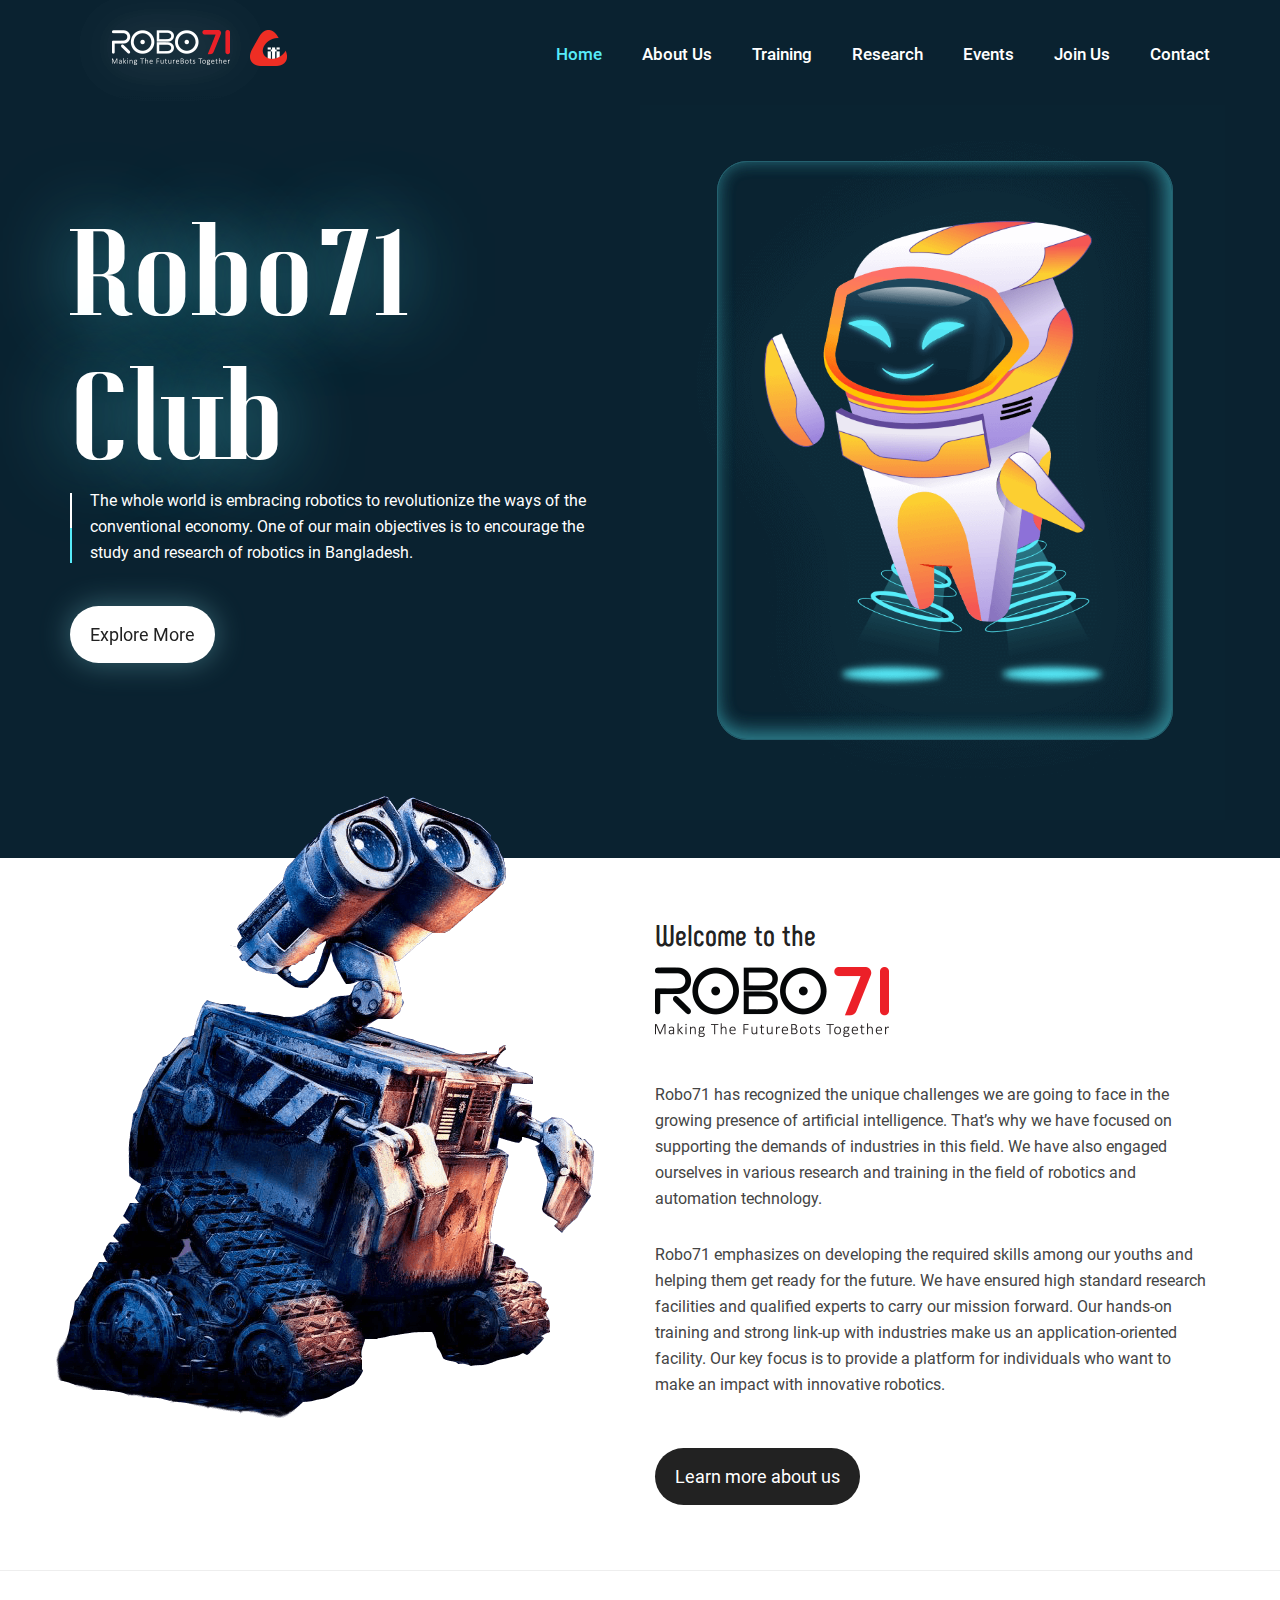
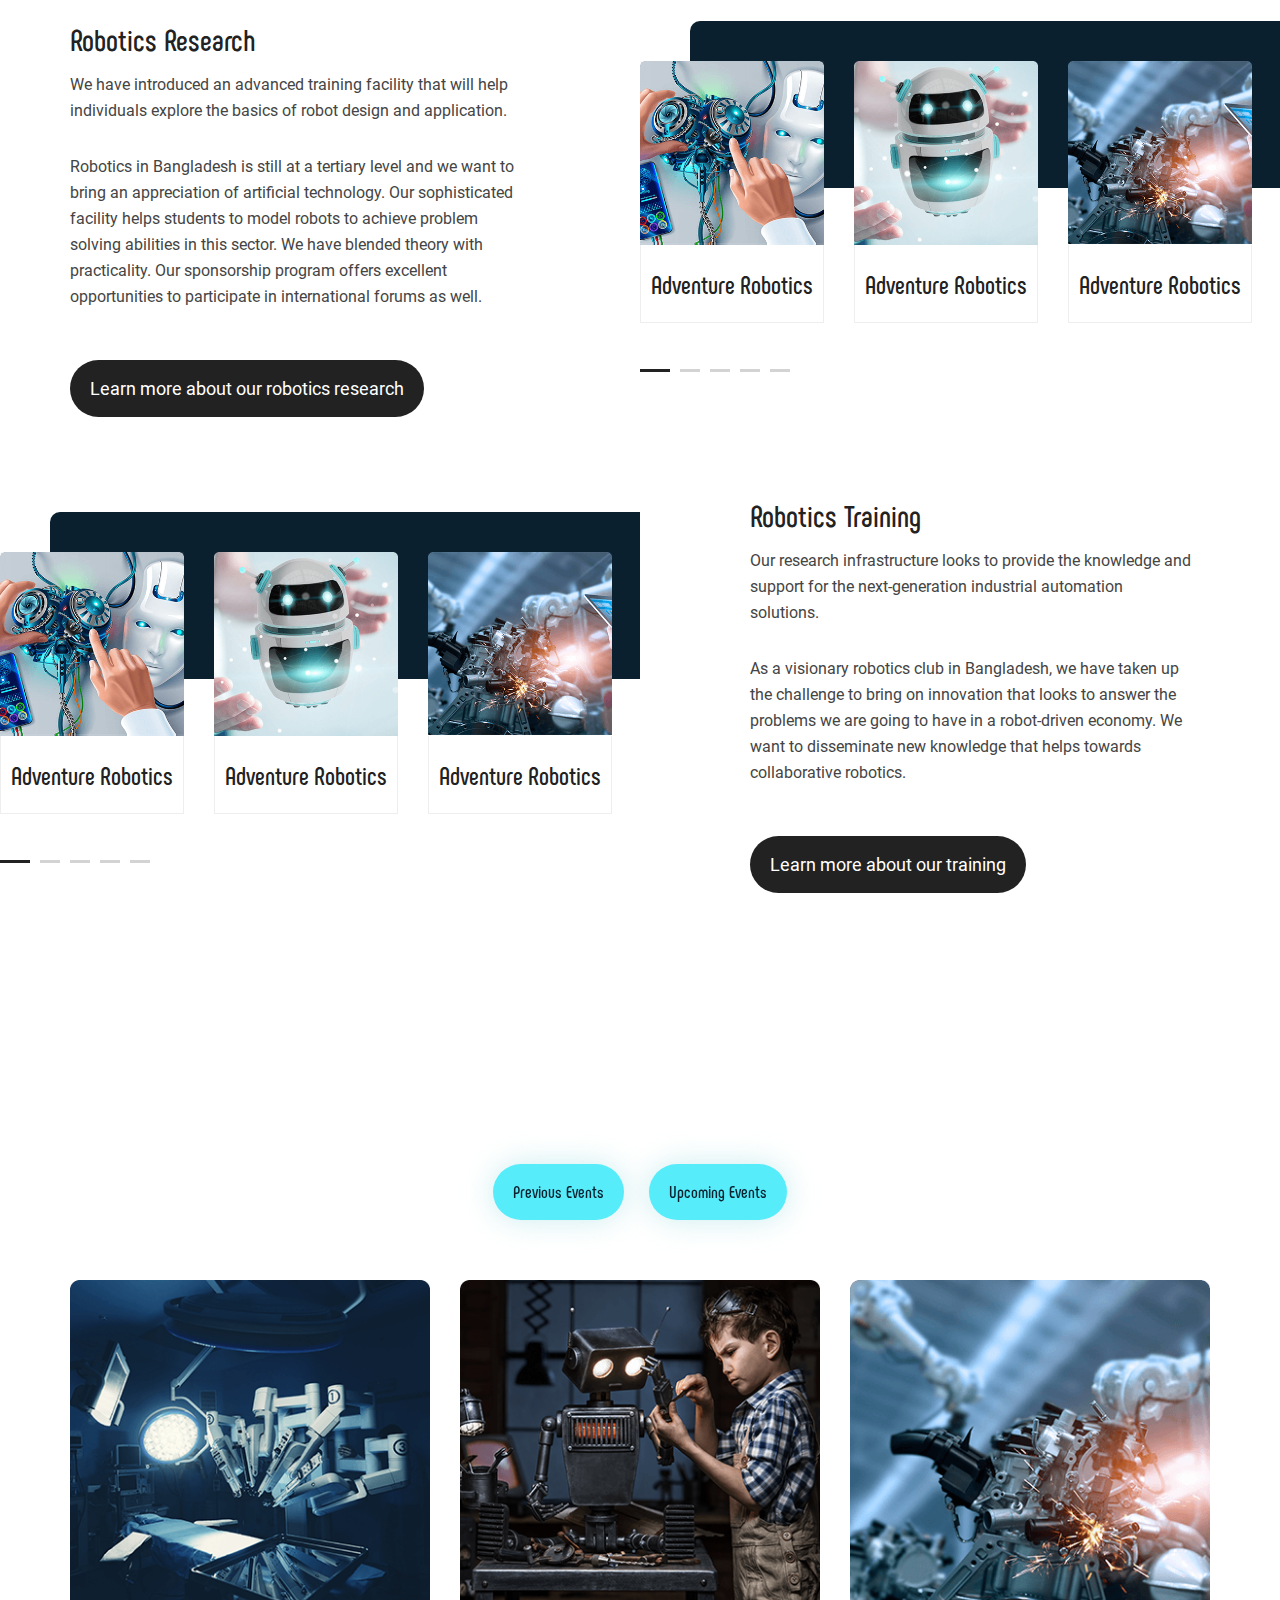
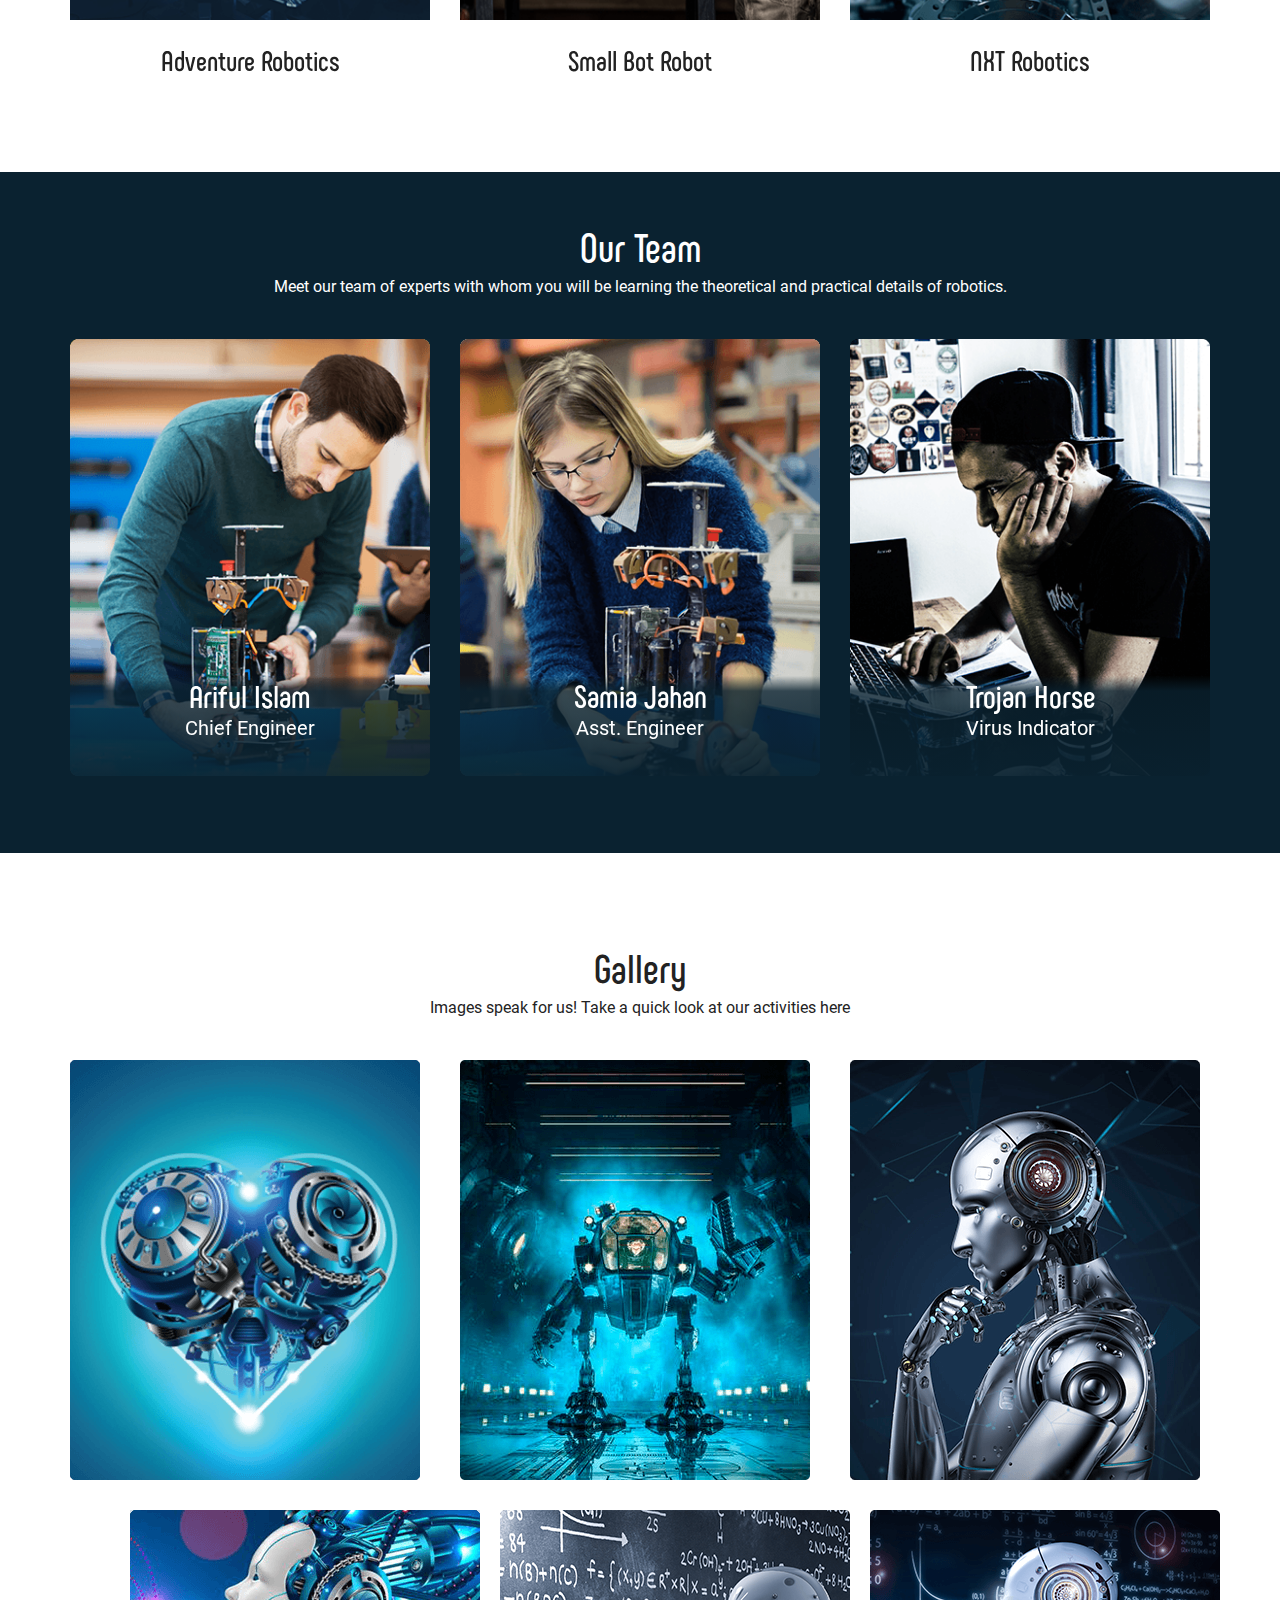
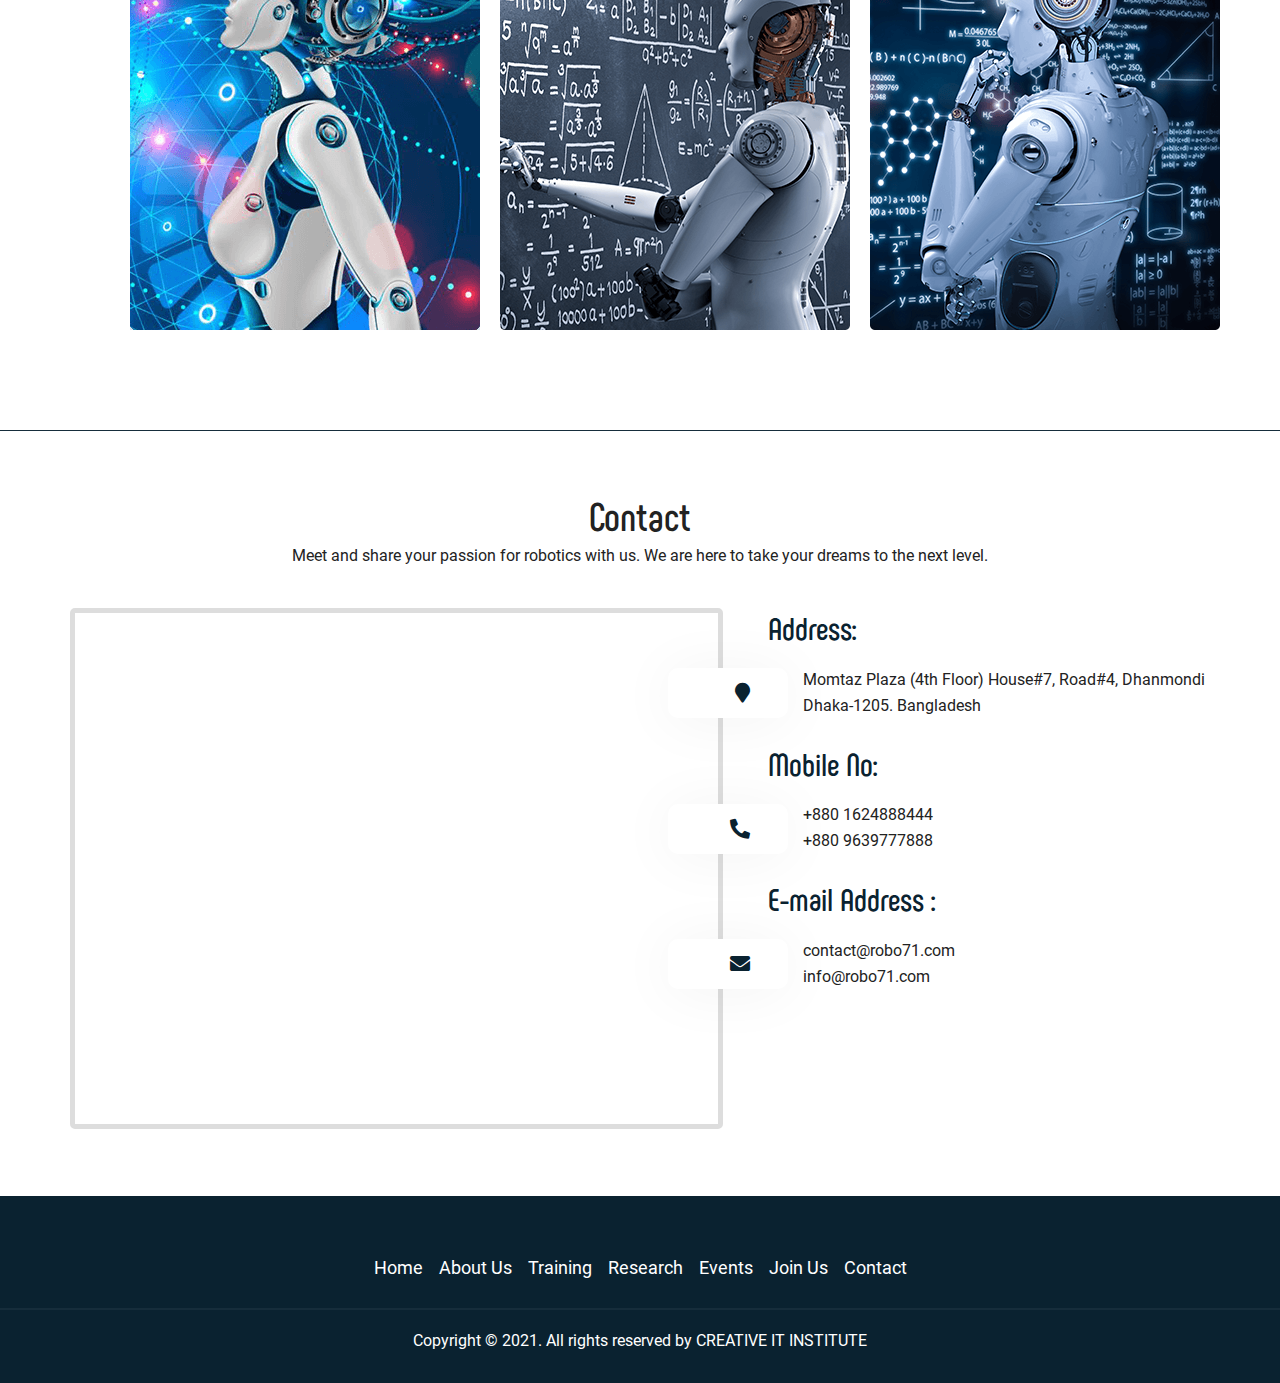
<file: index.html>
<!DOCTYPE html>
<html lang="en">

<head>
    <meta charset="UTF-8">
    <meta name="viewport" content="width=device-width, initial-scale=1, shrink-to-fit=no">
    <title>Home</title>
    <link rel="icon" href="images/logo.png">
    <link rel="stylesheet" href="css/bootstrap.min.css">
    <link rel="stylesheet" href="css/font-awesome.css">
    <link rel="stylesheet" href="css/slick.css">
    <link rel="stylesheet" href="css/venobox.min.css">
    <link rel="stylesheet" href="css/style.css">
</head>

<body>
    <!-- =========================================================
                           MENU PART STARTS
         ========================================================= -->
    <nav class="navbar navbar-expand-lg p-0 main_menu">
        <div class="container px-lg-0">
            <a class="navbar-brand py-lg-0" href="#"><img src="images/logo.png" alt="logo"></a>
            <button class="navbar-toggler" type="button" data-toggle="collapse" data-target="#navbarSupportedContent"
                aria-controls="navbarSupportedContent" aria-expanded="false" aria-label="Toggle navigation">
                <span class="navbar-toggler-icon"></span>
            </button>

            <div class="collapse navbar-collapse" id="navbarSupportedContent">
                <ul class="navbar-nav ml-auto">
                    <li class="nav-item">
                        <a class="nav-link active" href="index.html">Home</a>
                    </li>
                    <li class="nav-item">
                        <a class="nav-link" href="about_us.html">About Us</a>
                    </li>
                    <li class="nav-item">
                        <a class="nav-link" href="training.html">Training</a>
                    </li>
                    <li class="nav-item">
                        <a class="nav-link" href="reasearch.html">Research</a>
                    </li>
                    <li class="nav-item">
                        <a class="nav-link" href="events.html">Events</a>
                    </li>
                    <li class="nav-item">
                        <a class="nav-link" href="join_us.html">Join Us</a>
                    </li>
                    <li class="nav-item">
                        <a class="nav-link" href="#contact_part">Contact</a>
                    </li>
                </ul>
            </div>
        </div>
    </nav>
    <!-- =========================================================
                           MENU PART ENDS
         ========================================================= -->
    <!--  =========================================================
                           BANNER PART STARTS
          ========================================================= -->
    <section id="banner_part">
        <div class="container px-lg-0">
            <div class="row">
                <div class="col-lg-6">
                    <div class="banner_text">
                        <h1>Robo71 Club</h1>
                        <h6>The whole world is embracing robotics to revolutionize the ways of the conventional economy.
                            One of our main objectives is to encourage the study and research of robotics in Bangladesh.
                        </h6>
                    </div>
                    <div class="banner_btn">
                        <a href="#">Explore More</a>
                    </div>
                </div>
                <div class="col-lg-6">
                    <div class="banner_img">
                        <div class="inset_glow"><img src="images/01_Home_Page_01.png" class="img-fluid w-100" alt="">
                        </div>
                    </div>
                </div>
            </div>
        </div>
    </section>
    <!--  =========================================================
                           BANNER PART ENDS
         ========================================================= -->
    <!--  =========================================================
                           ABOUT PART STARTS
          ========================================================= -->
    <section id="about_part">
        <div class="container px-lg-0">
            <div class="row">
                <div class="col-lg-6">
                    <div class="about_img">
                        <img src="images/about_robot.png" class="img-fluid w-100" alt="img">
                    </div>
                </div>
                <div class="col-lg-6">
                    <div class="about_text">
                        <h3>Welcome to the</h3>
                        <img src="images/about_logo.png" alt="img">
                        <p>Robo71 has recognized the unique challenges we are going to face in the growing presence of
                            artificial intelligence. That’s why we have focused on supporting the demands of industries
                            in this field. We have also engaged ourselves in various research and training in the field
                            of robotics and automation technology.<span>Robo71 emphasizes on developing the required
                                skills among our youths and helping them get ready for the future. We have ensured high
                                standard research facilities and qualified experts to carry our mission forward. Our
                                hands-on training and strong link-up with industries make us an application-oriented
                                facility. Our key focus is to provide a platform for individuals who want to make an
                                impact with innovative robotics.</span></p>
                    </div>
                    <div class="about_btn">
                        <a href="#">Learn more about us</a>
                    </div>
                </div>
            </div>
        </div>
    </section>
    <!--  =========================================================
                           ABOUT PART ENDS
          ========================================================= -->
    <!--  =========================================================
                           REASEARCH PART STARTS
          ========================================================= -->
    <section id="reasearch_part">
        <div class="container px-lg-0">
            <div class="row">
                <div class="col-lg-5">
                    <div class="reasearch_text">
                        <h3>Robotics Research</h3>
                        <p>We have introduced an advanced training facility that will help individuals explore the
                            basics of robot design and application.
                            <span>Robotics in Bangladesh is still at a tertiary level and we want to bring an
                                appreciation of artificial technology. Our sophisticated facility helps students to
                                model robots to achieve problem solving abilities in this sector. We have blended theory
                                with practicality. Our sponsorship program offers excellent opportunities to participate
                                in international forums as well.</span>
                        </p>
                    </div>
                    <div class="about_btn">
                        <a href="#">Learn more about our robotics research</a>
                    </div>
                </div>
            </div>
        </div>
        <div class="outside">
            <div class="slick_class">
                <div class="slick_img">
                    <img src="images/pgrm-1.png" class="img-fluid w-100" alt="img">
                    <div class="img_text">
                        <h3>Adventure Robotics</h3>
                    </div>
                </div>
                <div class="slick_img">
                    <img src="images/pgrm-2.png" class="img-fluid w-100" alt="img">
                    <div class="img_text">
                        <h3>Adventure Robotics</h3>
                    </div>
                </div>
                <div class="slick_img">
                    <img src="images/pgrm-3.png" class="img-fluid w-100" alt="img">
                    <div class="img_text">
                        <h3>Adventure Robotics</h3>
                    </div>
                </div>
                <div class="slick_img">
                    <img src="images/pgrm-1.png" class="img-fluid w-100" alt="img">
                    <div class="img_text">
                        <h3>Adventure Robotics</h3>
                    </div>
                </div>
                <div class="slick_img">
                    <img src="images/pgrm-2.png" class="img-fluid w-100" alt="img">
                    <div class="img_text">
                        <h3>Adventure Robotics</h3>
                    </div>
                </div>
            </div>
        </div>
    </section>
    <!--  =========================================================
                           REASEARCH PART ENDS
          ========================================================= -->
    <!--  =========================================================
                          TRAINING PART STARTS
          ========================================================= -->
    <section id="training_part">
        <div class="container">
            <div class="row">
                <div class="col-lg-5 ml-auto">
                    <div class="reasearch_text">
                        <h3>Robotics Training</h3>
                        <p>Our research infrastructure looks to provide the knowledge and support for the
                            next-generation industrial automation solutions.
                            <span> As a visionary robotics club in Bangladesh, we have taken up the challenge to bring
                                on
                                innovation that looks to answer the problems we are going to have in a robot-driven
                                economy.
                                We want to disseminate new knowledge that helps towards collaborative robotics.</span>
                        </p>
                    </div>
                    <div class="about_btn">
                        <a href="#">Learn more about our training</a>
                    </div>
                </div>
            </div>
        </div>
        <div class="outside training">
            <div class="slick_class">
                <div class="slick_img">
                    <img src="images/pgrm-1.png" class="img-fluid w-100" alt="img">
                    <div class="img_text">
                        <h3>Adventure Robotics</h3>
                    </div>
                </div>
                <div class="slick_img">
                    <img src="images/pgrm-2.png" class="img-fluid w-100" alt="img">
                    <div class="img_text">
                        <h3>Adventure Robotics</h3>
                    </div>
                </div>
                <div class="slick_img">
                    <img src="images/pgrm-3.png" class="img-fluid w-100" alt="img">
                    <div class="img_text">
                        <h3>Adventure Robotics</h3>
                    </div>
                </div>
                <div class="slick_img">
                    <img src="images/pgrm-1.png" class="img-fluid w-100" alt="img">
                    <div class="img_text">
                        <h3>Adventure Robotics</h3>
                    </div>
                </div>
                <div class="slick_img">
                    <img src="images/pgrm-2.png" class="img-fluid w-100" alt="img">
                    <div class="img_text">
                        <h3>Adventure Robotics</h3>
                    </div>
                </div>
            </div>
        </div>
    </section>
    <!--  =========================================================
                           TRAINING PART ENDS
          ========================================================= -->
    <!--  =========================================================
                           OUR EVENT PART STARTS
          ========================================================= -->
    <section id="event_part" style="background: url(images/events_overlay.png);">
        <div class="container px-lg-0">
            <div class="row justify-content-center">
                <div class="col-lg-8 text-center">
                    <div class="event_head">
                        <h2>Our Events</h2>
                        <p>We regularly organize seminars and fairs to give our students an opportunity to share
                            knowledge.
                            Our members regularly take part in industry visits to have a better understanding of
                            robotics
                            applications.</p>
                    </div>
                    <div class="event_btn">
                        <a href="#">Previous Events</a>
                        <a href="#">Upcoming Events</a>
                    </div>
                </div>
            </div>
            <div class="row slide_it">
                <div class="col-lg-12 text-center">
                    <div class="event_pic">
                        <img src="images/events_tab_1.png" class="img-fluid w-100" alt="img">
                        <h3>Adventure Robotics</h3>
                    </div>
                </div>
                <div class="col-lg-12 text-center">
                    <div class="event_pic">
                        <img src="images/events_tab_2.png" class="img-fluid w-100" alt="img">
                        <h3>Small Bot Robot</h3>
                    </div>
                </div>
                <div class="col-lg-12 text-center">
                    <div class="event_pic">
                        <img src="images/events_tab_3.png" class="img-fluid w-100" alt="img">
                        <h3>NXT Robotics</h3>
                    </div>
                </div>
                <div class="col-lg-12 text-center">
                    <div class="event_pic">
                        <img src="images/events_tab_1.png" class="img-fluid w-100" alt="img">
                        <h3>Adventure Robotics</h3>
                    </div>
                </div>
                <div class="col-lg-12 text-center">
                    <div class="event_pic">
                        <img src="images/events_tab_2.png" class="img-fluid w-100" alt="img">
                        <h3>Small Bot Robot</h3>
                    </div>
                </div>
                <div class="col-lg-12 text-center">
                    <div class="event_pic">
                        <img src="images/events_tab_3.png" class="img-fluid w-100" alt="img">
                        <h3>NXT Robotics</h3>
                    </div>
                </div>
            </div>
        </div>
    </section>
    <!--  =========================================================
                          OUR EVENT PART ENDS
          ========================================================= -->
    <!--  =========================================================
                           OUR TEAM PART STARTS
          ========================================================= -->
    <section id="team_part">
        <div class="container px-lg-0">
            <div class="row justify-content-center">
                <div class="col-lg-8 text-center">
                    <div class="event_head">
                        <h2>Our Team</h2>
                        <p>Meet our team of experts with whom you will be learning the theoretical and practical details
                            of robotics.</p>
                    </div>
                </div>
            </div>
            <div class="row slide_it">
                <div class="col-lg-12 text-center">
                    <div class="team_img">
                        <img src="images/team_1.png" class="img-fluid w-100" alt="img">
                        <div class="overlay">
                            <h3>Ariful Islam</h3>
                            <p>Chief Engineer</p>
                        </div>
                    </div>
                </div>
                <div class="col-lg-12 text-center">
                    <div class="team_img">
                        <img src="images/team_2.png" class="img-fluid w-100" alt="img">
                        <div class="overlay">
                            <h3>Samia Jahan</h3>
                            <p>Asst. Engineer</p>
                        </div>
                    </div>
                </div>
                <div class="col-lg-12 text-center">
                    <div class="team_img">
                        <img src="images/team_3.png" class="img-fluid w-100" alt="img">
                        <div class="overlay">
                            <h3>Trojan Horse</h3>
                            <p>Virus Indicator</p>
                        </div>
                    </div>
                </div>
                <div class="col-lg-12 text-center">
                    <div class="team_img">
                        <img src="images/team_1.png" class="img-fluid w-100" alt="img">
                        <div class="overlay">
                            <h3>Ariful Islam</h3>
                            <p>Chief Engineer</p>
                        </div>
                    </div>
                </div>
                <div class="col-lg-12 text-center">
                    <div class="team_img">
                        <img src="images/team_2.png" class="img-fluid w-100" alt="img">
                        <div class="overlay">
                            <h3>Samia Jahan</h3>
                            <p>Asst. Engineer</p>
                        </div>
                    </div>
                </div>
                <div class="col-lg-12 text-center">
                    <div class="team_img">
                        <img src="images/team_3.png" class="img-fluid w-100" alt="img">
                        <div class="overlay">
                            <h3>Trojan Horse</h3>
                            <p>Virus Indicator</p>
                        </div>
                    </div>
                </div>
            </div>
        </div>
    </section>
    <!--  =========================================================
                           OUR TEAM PART ENDS
          ========================================================= -->
    <!--  =========================================================
                           GALLERY PART STARTS
          ========================================================= -->
    <section id="gall_part" style="background: url(images/gallery_overlay.png);">
        <div class="container px-lg-0">
            <div class="row justify-content-center">
                <div class="col-lg-8 text-center">
                    <div class="event_head gall_head">
                        <h2>Gallery</h2>
                        <p>Images speak for us! Take a quick look at our activities here</p>
                    </div>
                </div>
            </div>
            <div class="row">
                <div class="col-lg-4">
                    <div class="gall_img">
                        <a class="gall_venobox" data-gall="gallery01" href="images/gallery_1.png"><img
                                src="images/gallery_1.png"></a>
                    </div>
                </div>
                <div class="col-lg-4">
                    <div class="gall_img">
                        <a class="gall_venobox" data-gall="gallery01" href="images/gallery_2.png"><img
                                src="images/gallery_2.png"></a>
                    </div>
                </div>
                <div class="col-lg-4">
                    <div class="gall_img">
                        <a class="gall_venobox" data-gall="gallery01" href="images/gallery_3.png"><img
                                src="images/gallery_3.png"></a>
                    </div>
                </div>
            </div>
            <div class="row gall_mar">
                <div class="col-lg-4">
                    <div class="gall_img">
                        <a class="gall_venobox" data-gall="gallery01" href="images/gallery_4.png"><img
                                src="images/gallery_4.png"></a>
                    </div>
                </div>
                <div class="col-lg-4">
                    <div class="gall_img">
                        <a class="gall_venobox" data-gall="gallery01" href="images/gallery_5.png"><img
                                src="images/gallery_5.png"></a>
                    </div>
                </div>
                <div class="col-lg-4">
                    <div class="gall_img">
                        <a class="gall_venobox" data-gall="gallery01" href="images/gallery_6.png"><img
                                src="images/gallery_6.png"></a>
                    </div>
                </div>
            </div>
        </div>
    </section>
    <!--  =========================================================
                           GALLERY PART ENDS
          ========================================================= -->
    <!--  =========================================================
                           CONTACT PART STARTS
          ========================================================= -->
    <section id="contact_part">
        <div class="container px-lg-0">
            <div class="row justify-content-center">
                <div class="col-lg-8 text-center">
                    <div class="event_head gall_head">
                        <h2>Contact</h2>
                        <p>Meet and share your passion for robotics with us. We are here to take your dreams to the next
                            level.</p>
                    </div>
                </div>
            </div>
            <div class="row">
                <div class="col-lg-7">
                    <div class="google_map">
                        <iframe
                            src="https://www.google.com/maps/embed?pb=!1m18!1m12!1m3!1d3652.1587990088824!2d90.38029261491876!3d23.741715984593693!2m3!1f0!2f0!3f0!3m2!1i1024!2i768!4f13.1!3m3!1m2!1s0x3755b8b7a55cd36f%3A0xfcc5b021faff43ea!2sCreative%20IT%20Institute!5e0!3m2!1sen!2sbd!4v1611060927646!5m2!1sen!2sbd"
                            width="600" height="450" frameborder="0" style="border:0;" allowfullscreen=""
                            aria-hidden="false" tabindex="0"></iframe>
                    </div>
                </div>
                <div class="col-lg-5">
                    <div class="row">
                        <div class="col-lg-12">
                            <div class="contact_add">
                                <h3>Address:</h3>
                                <ul>
                                    <li>
                                        <a href="#"><i class="fas fa-map-marker"></i></a>
                                        <p>Momtaz Plaza (4th Floor) House#7, Road#4, Dhanmondi Dhaka-1205. Bangladesh
                                        </p>
                                    </li>
                                </ul>
                            </div>
                        </div>
                        <div class="col-lg-12">
                            <div class="contact_add">
                                <h3>Mobile No:</h3>
                                <ul>
                                    <li>
                                        <a href="#"><i class="fas fa-phone-alt"></i></a>
                                        <p>+880 1624888444<br>+880 9639777888
                                        </p>
                                    </li>
                                </ul>
                            </div>
                        </div>
                        <div class="col-lg-12">
                            <div class="contact_add">
                                <h3>E-mail Address :</h3>
                                <ul>
                                    <li>
                                        <a href="#"><i class="fas fa-envelope"></i></a>
                                        <p>contact@robo71.com<br>
                                            info@robo71.com
                                        </p>
                                    </li>
                                </ul>
                            </div>
                        </div>
                    </div>
                </div>
            </div>
        </div>
    </section>
    <!--  =========================================================
                           CONTACT PART ENDS
          ========================================================= -->
    <!--  =========================================================
                           FOOTER MENU PART STARTS
          ========================================================= -->
    <section id="footer_menu">
        <div class="footer_position">
            <div class="container px-lg-0">
                <nav class="navbar navbar-expand-lg footer_part_menu">
                    <div class="collapse navbar-collapse" id="navbarSupportedContent">
                        <ul class="navbar-nav m-auto">
                            <li class="nav-item active">
                                <a class="nav-link" href="#">Home</a>
                            </li>
                            <li class="nav-item">
                                <a class="nav-link" href="#">About Us</a>
                            </li>
                            <li class="nav-item">
                                <a class="nav-link" href="#">Training</a>
                            </li>
                            <li class="nav-item">
                                <a class="nav-link" href="#">Research</a>
                            </li>
                            <li class="nav-item">
                                <a class="nav-link" href="#">Events</a>
                            </li>
                            <li class="nav-item">
                                <a class="nav-link" href="#">Join Us</a>
                            </li>
                            <li class="nav-item">
                                <a class="nav-link" href="#">Contact</a>
                            </li>
                        </ul>
                    </div>
                </nav>
                <div class="row justify-content-center">
                    <div class="col-lg-12 text-center">
                        <div class="footer_copy">
                            <p>Copyright © 2021. All rights reserved by CREATIVE IT INSTITUTE</p>
                        </div>
                    </div>
                </div>
            </div>
        </div>
    </section>
    <!--  =========================================================
                           FOOTER MENU PART ENDS
          ========================================================= -->



    <script src="js/jquery-1.12.4.min.js"></script>
    <script src="js/bootstrap.min.js"></script>
    <script src="js/popper.min.js"></script>
    <script src="js/slick.min.js"></script>
    <script src="js/venobox.min.js"></script>
    <script src="js/custom.js"></script>
</body>

</html>

<!--  =========================================================
                           MENU PART STARTS
      ========================================================= -->
<!--  =========================================================
                           MENU PART ENDS
      ========================================================= -->
</file>
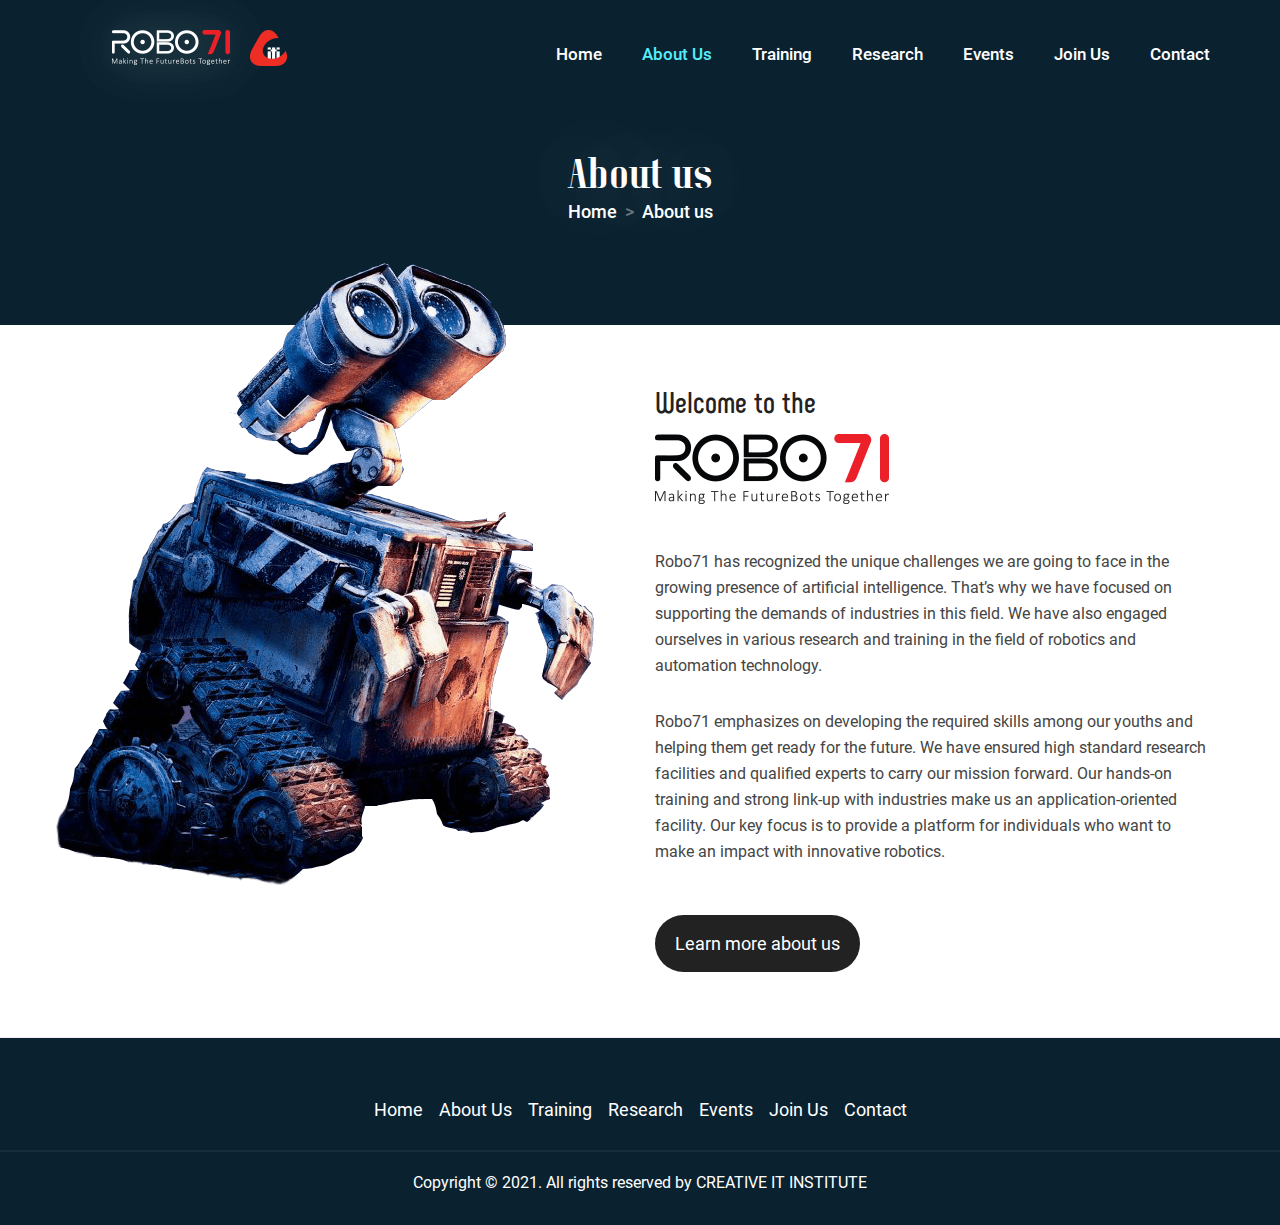
<file: about_us.html>
<!DOCTYPE html>
<html lang="en">

<head>
    <meta charset="UTF-8">
    <meta name="viewport" content="width=device-width, initial-scale=1, shrink-to-fit=no">
    <title>About us</title>
    <link rel="icon" href="images/logo.png">
    <link rel="stylesheet" href="css/bootstrap.min.css">
    <link rel="stylesheet" href="css/font-awesome.css">
    <link rel="stylesheet" href="css/slick.css">
    <link rel="stylesheet" href="css/venobox.min.css">
    <link rel="stylesheet" href="css/style.css">
</head>

<body>
    <!-- =========================================================
                           MENU PART STARTS
         ========================================================= -->
    <nav class="navbar navbar-expand-lg p-0 main_menu">
        <div class="container px-lg-0">
            <a class="navbar-brand py-lg-0" href="#"><img src="images/logo.png" alt="logo"></a>
            <button class="navbar-toggler" type="button" data-toggle="collapse" data-target="#navbarSupportedContent"
                aria-controls="navbarSupportedContent" aria-expanded="false" aria-label="Toggle navigation">
                <span class="navbar-toggler-icon"></span>
            </button>

            <div class="collapse navbar-collapse" id="navbarSupportedContent">
                <ul class="navbar-nav ml-auto">
                    <li class="nav-item">
                        <a class="nav-link" href="index.html">Home</a>
                    </li>
                    <li class="nav-item">
                        <a class="nav-link active" href="about_us.html">About Us</a>
                    </li>
                    <li class="nav-item">
                        <a class="nav-link" href="training.html">Training</a>
                    </li>
                    <li class="nav-item">
                        <a class="nav-link" href="reasearch.html">Research</a>
                    </li>
                    <li class="nav-item">
                        <a class="nav-link" href="events.html">Events</a>
                    </li>
                    <li class="nav-item">
                        <a class="nav-link" href="join_us.html">Join Us</a>
                    </li>
                    <li class="nav-item">
                        <a class="nav-link" href="/#contact_part">Contact</a>
                    </li>
                </ul>
            </div>
        </div>
    </nav>
    <!-- =========================================================
                               MENU PART ENDS
         ========================================================= -->
    <!--  =========================================================
                          ABOUT BANNER PAGE STARTS
          ========================================================= -->
    <section id="about_page_banner">
        <div class="container px-lg-0">
            <div class="row justify-content-center">
                <div class="col-lg-12 text-center">
                    <div class="about_page_head">
                        <h2>About us</h2>
                        <nav aria-label="breadcrumb">
                            <ol class="breadcrumb">
                                <li class="breadcrumb-item"><a href="index.html">Home</a></li>
                                <li class="breadcrumb-item active" aria-current="page">About us</li>
                            </ol>
                        </nav>
                    </div>
                </div>
            </div>
        </div>
    </section>
    <!--  =========================================================
                          ABOUT BANNER PAGE ENDS
          ========================================================= -->
    <!--  =========================================================
                           ABOUT PAGE PART STARTS
          ========================================================= -->
    <section id="about_part">
        <div class="container px-lg-0">
            <div class="row">
                <div class="col-lg-6">
                    <div class="about_img">
                        <img src="images/about_robot.png" class="img-fluid w-100" alt="img">
                    </div>
                </div>
                <div class="col-lg-6">
                    <div class="about_text">
                        <h3>Welcome to the</h3>
                        <img src="images/about_logo.png" alt="img">
                        <p>Robo71 has recognized the unique challenges we are going to face in the growing presence of
                            artificial intelligence. That’s why we have focused on supporting the demands of industries
                            in this field. We have also engaged ourselves in various research and training in the field
                            of robotics and automation technology.<span>Robo71 emphasizes on developing the required
                                skills among our youths and helping them get ready for the future. We have ensured high
                                standard research facilities and qualified experts to carry our mission forward. Our
                                hands-on training and strong link-up with industries make us an application-oriented
                                facility. Our key focus is to provide a platform for individuals who want to make an
                                impact with innovative robotics.</span></p>
                    </div>
                    <div class="about_btn">
                        <a href="#">Learn more about us</a>
                    </div>
                </div>
            </div>
        </div>
    </section>
    <!--  =========================================================
                           ABOUT PAGE PART ENDS
          ========================================================= -->
    <!--  =========================================================
                           FOOTER MENU PART STARTS
          ========================================================= -->
    <section id="footer_menu">
        <div class="container px-lg-0">
            <nav class="navbar navbar-expand-lg footer_part_menu">
                <div class="collapse navbar-collapse" id="navbarSupportedContent">
                    <ul class="navbar-nav m-auto">
                        <li class="nav-item active">
                            <a class="nav-link" href="#">Home</a>
                        </li>
                        <li class="nav-item">
                            <a class="nav-link" href="#">About Us</a>
                        </li>
                        <li class="nav-item">
                            <a class="nav-link" href="#">Training</a>
                        </li>
                        <li class="nav-item">
                            <a class="nav-link" href="#">Research</a>
                        </li>
                        <li class="nav-item">
                            <a class="nav-link" href="#">Events</a>
                        </li>
                        <li class="nav-item">
                            <a class="nav-link" href="#">Join Us</a>
                        </li>
                        <li class="nav-item">
                            <a class="nav-link" href="#">Contact</a>
                        </li>
                    </ul>
                </div>
            </nav>
            <div class="row justify-content-center">
                <div class="col-lg-12 text-center">
                    <div class="footer_copy">
                        <p>Copyright © 2021. All rights reserved by CREATIVE IT INSTITUTE</p>
                    </div>
                </div>
            </div>
        </div>
    </section>
    <!--  =========================================================
                           FOOTER MENU PART ENDS
          ========================================================= -->
    <script src="js/jquery-1.12.4.min.js"></script>
    <script src="js/bootstrap.min.js"></script>
    <script src="js/popper.min.js"></script>
    <script src="js/slick.min.js"></script>
    <script src="js/venobox.min.js"></script>
    <script src="js/custom.js"></script>
</body>

</html>
</file>
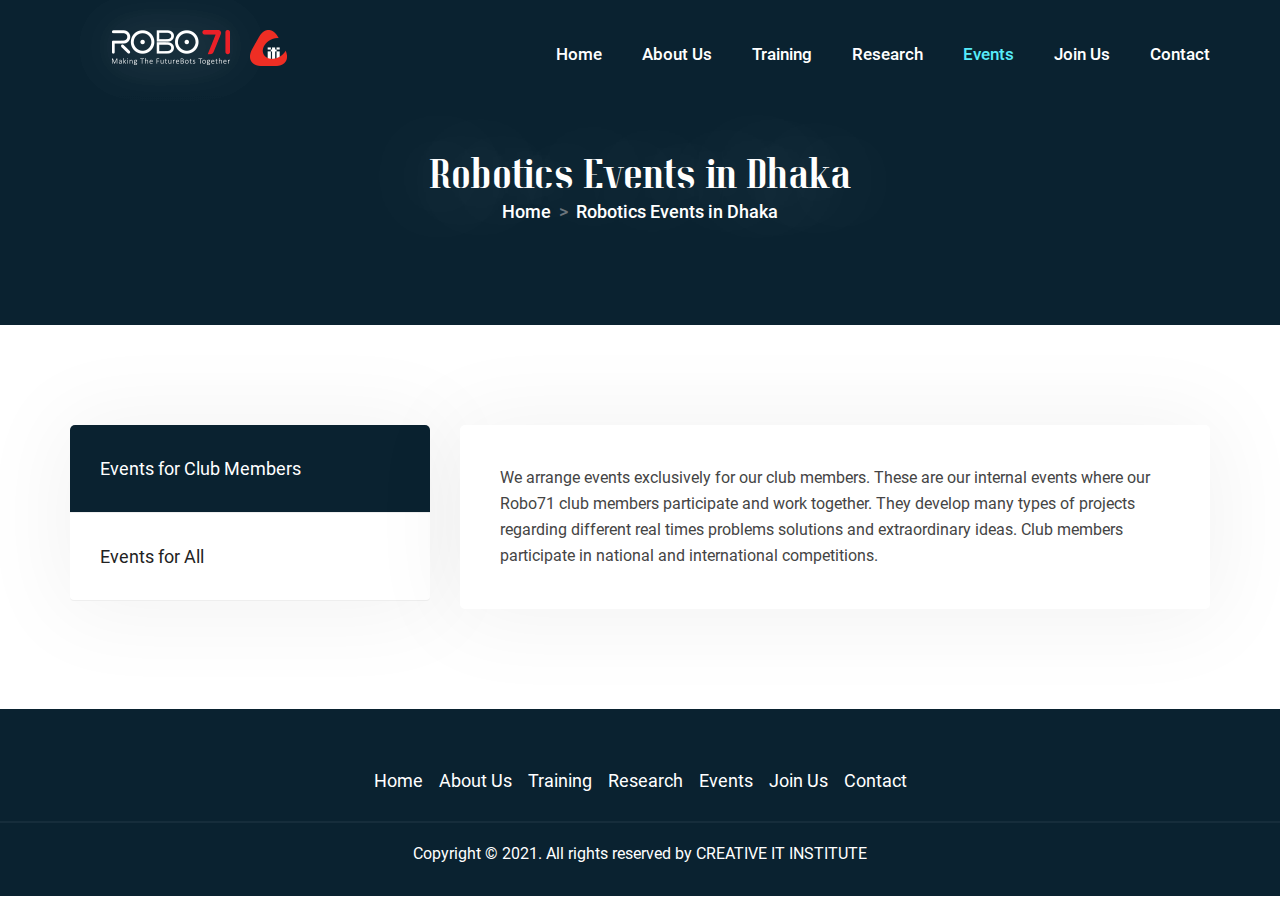
<file: events.html>
<!DOCTYPE html>
<html lang="en">

<head>
    <meta charset="UTF-8">
    <meta name="viewport" content="width=device-width, initial-scale=1, shrink-to-fit=no">
    <title>Events</title>
    <link rel="icon" href="images/logo.png">
    <link rel="stylesheet" href="css/bootstrap.min.css">
    <link rel="stylesheet" href="css/font-awesome.css">
    <link rel="stylesheet" href="css/slick.css">
    <link rel="stylesheet" href="css/venobox.min.css">
    <link rel="stylesheet" href="css/style.css">
</head>

<body>
    <!-- =========================================================
                           MENU PART STARTS
         ========================================================= -->
    <nav class="navbar navbar-expand-lg p-0 main_menu">
        <div class="container px-lg-0">
            <a class="navbar-brand py-lg-0" href="#"><img src="images/logo.png" alt="logo"></a>
            <button class="navbar-toggler" type="button" data-toggle="collapse" data-target="#navbarSupportedContent"
                aria-controls="navbarSupportedContent" aria-expanded="false" aria-label="Toggle navigation">
                <span class="navbar-toggler-icon"></span>
            </button>

            <div class="collapse navbar-collapse" id="navbarSupportedContent">
                <ul class="navbar-nav ml-auto">
                    <li class="nav-item">
                        <a class="nav-link" href="index.html">Home</a>
                    </li>
                    <li class="nav-item">
                        <a class="nav-link" href="about_us.html">About Us</a>
                    </li>
                    <li class="nav-item">
                        <a class="nav-link" href="training.html">Training</a>
                    </li>
                    <li class="nav-item">
                        <a class="nav-link" href="reasearch.html">Research</a>
                    </li>
                    <li class="nav-item">
                        <a class="nav-link active" href="events.html">Events</a>
                    </li>
                    <li class="nav-item">
                        <a class="nav-link" href="join_us.html">Join Us</a>
                    </li>
                    <li class="nav-item">
                        <a class="nav-link" href="/#contact_part">Contact</a>
                    </li>
                </ul>
            </div>
        </div>
    </nav>
    <!-- =========================================================
                                   MENU PART ENDS
         ========================================================= -->
    <!--  =========================================================
                              ABOUT BANNER PAGE STARTS
          ========================================================= -->
    <section id="about_page_banner">
        <div class="container px-lg-0">
            <div class="row justify-content-center">
                <div class="col-lg-12 text-center">
                    <div class="about_page_head">
                        <h2>Robotics Events in Dhaka</h2>
                        <nav aria-label="breadcrumb">
                            <ol class="breadcrumb">
                                <li class="breadcrumb-item"><a href="index.html">Home</a></li>
                                <li class="breadcrumb-item active" aria-current="page">Robotics Events in Dhaka</li>
                            </ol>
                        </nav>
                    </div>
                </div>
            </div>
        </div>
    </section>
    <!--  =========================================================
                              ABOUT BANNER PAGE ENDS
          ========================================================= -->
    <!--  =========================================================
                           EVENT TAB  PART STARTS
          ========================================================= -->
    <section id="training_tab" class="event_page_part">
        <div class="container px-lg-0">
            <div class="row">
                <div class="col-lg-4">
                    <div class="nav flex-column nav-pills train_tab_menu" id="v-pills-tab" role="tablist"
                        aria-orientation="vertical">
                        <a class="nav-link active" id="v-pills-home-tab" data-toggle="pill" href="#v-pills-home"
                            role="tab" aria-controls="v-pills-home" aria-selected="true">Events for Club Members</a>
                        <a class="nav-link" id="v-pills-profile-tab" data-toggle="pill" href="#v-pills-profile"
                            role="tab" aria-controls="v-pills-profile" aria-selected="false">Events for All</a>
                    </div>
                </div>
                <div class="col-lg-8">
                    <div class="tab-content" id="v-pills-tabContent">
                        <div class="tab-pane fade show active tab_cont_main" id="v-pills-home" role="tabpanel"
                            aria-labelledby="v-pills-home-tab">
                            <p>We arrange events exclusively for our club members. These are our internal events where
                                our Robo71 club members participate and work together. They develop many types of
                                projects regarding different real times problems solutions and extraordinary ideas. Club
                                members participate in national and international competitions.</p>
                        </div>
                        <div class="tab-pane fade tab_cont_main" id="v-pills-profile" role="tabpanel"
                            aria-labelledby="v-pills-profile-tab">
                            <p>We arrange events exclusively for our club members. These are our internal events where
                                our Robo71 club members participate and work together.</p>
                        </div>
                    </div>
                </div>
            </div>
        </div>
    </section>
    <!--  =========================================================
                           EVENT TAB  PART ENDS
          ========================================================= -->
    <!--  =========================================================
                           FOOTER MENU PART STARTS
          ========================================================= -->
    <section id="footer_menu">
        <div class="container px-lg-0">
            <nav class="navbar navbar-expand-lg footer_part_menu">
                <div class="collapse navbar-collapse" id="navbarSupportedContent">
                    <ul class="navbar-nav m-auto">
                        <li class="nav-item active">
                            <a class="nav-link" href="#">Home</a>
                        </li>
                        <li class="nav-item">
                            <a class="nav-link" href="#">About Us</a>
                        </li>
                        <li class="nav-item">
                            <a class="nav-link" href="#">Training</a>
                        </li>
                        <li class="nav-item">
                            <a class="nav-link" href="#">Research</a>
                        </li>
                        <li class="nav-item">
                            <a class="nav-link" href="#">Events</a>
                        </li>
                        <li class="nav-item">
                            <a class="nav-link" href="#">Join Us</a>
                        </li>
                        <li class="nav-item">
                            <a class="nav-link" href="#">Contact</a>
                        </li>
                    </ul>
                </div>
            </nav>
            <div class="row justify-content-center">
                <div class="col-lg-12 text-center">
                    <div class="footer_copy">
                        <p>Copyright © 2021. All rights reserved by CREATIVE IT INSTITUTE</p>
                    </div>
                </div>
            </div>
        </div>
    </section>
    <!--  =========================================================
                           FOOTER MENU PART ENDS
          ========================================================= -->
    <script src="js/jquery-1.12.4.min.js"></script>
    <script src="js/bootstrap.min.js"></script>
    <script src="js/popper.min.js"></script>
    <script src="js/slick.min.js"></script>
    <script src="js/venobox.min.js"></script>
    <script src="js/custom.js"></script>
</body>

</html>
</file>
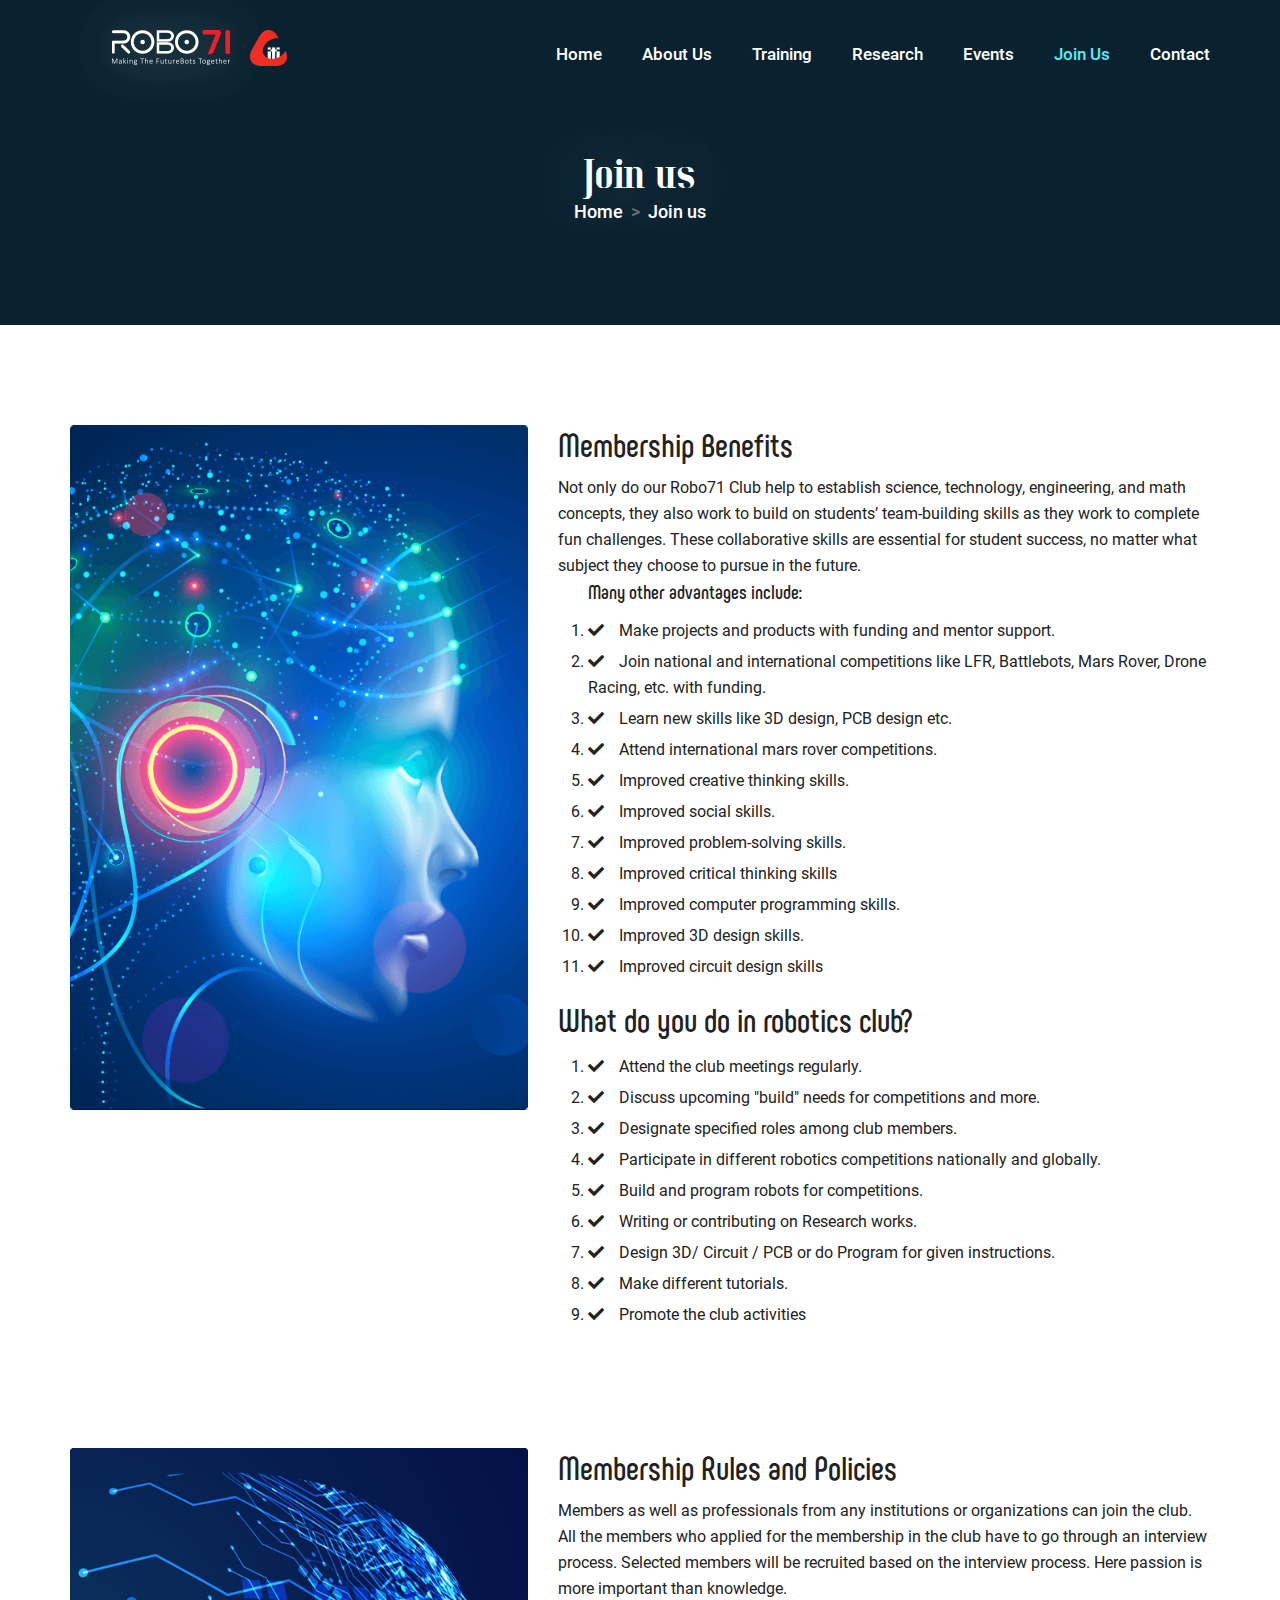
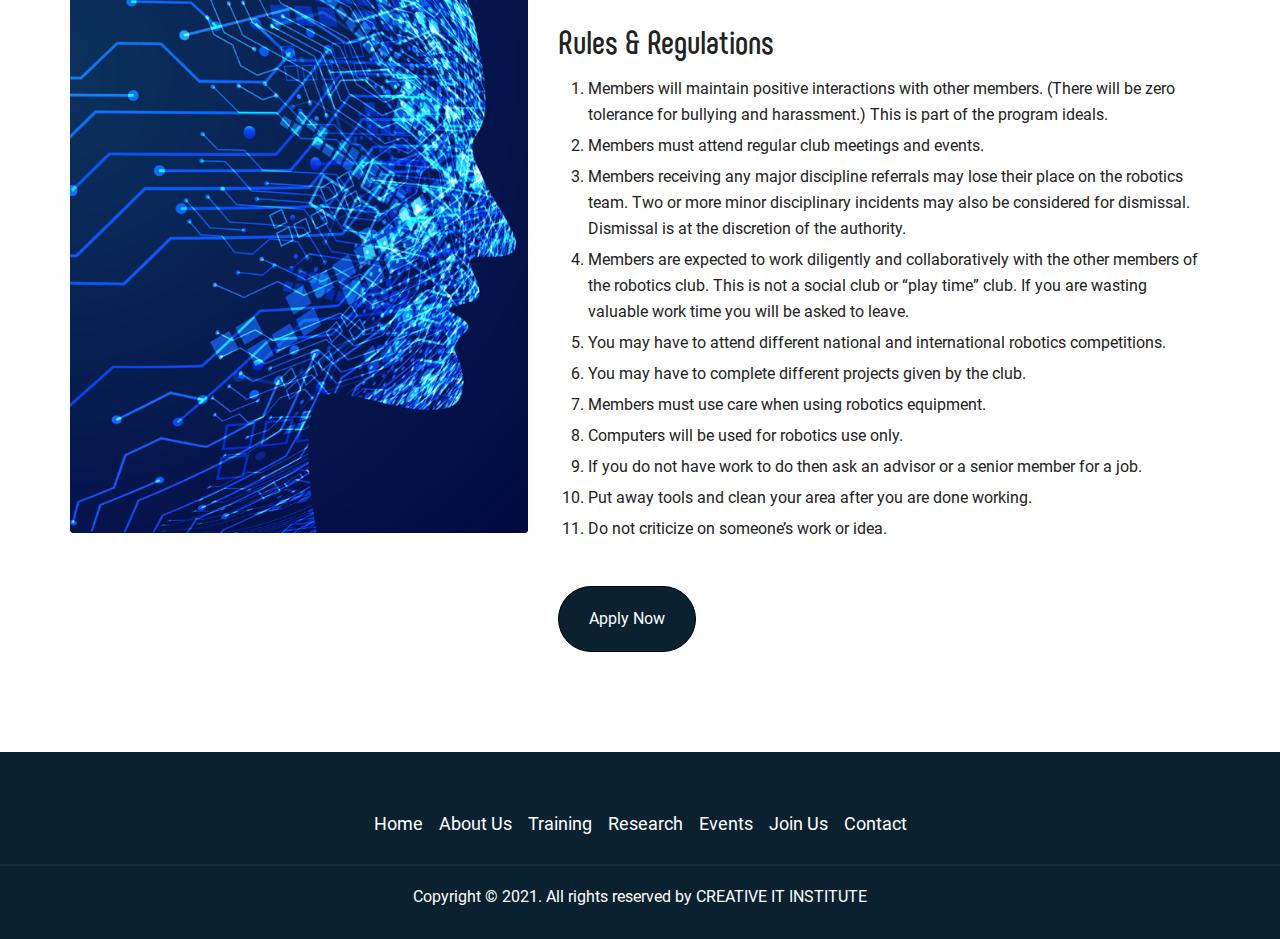
<file: join_us.html>
<!DOCTYPE html>
<html lang="en">

<head>
    <meta charset="UTF-8">
    <meta name="viewport" content="width=device-width, initial-scale=1, shrink-to-fit=no">
    <title>Join Us</title>
    <link rel="icon" href="images/logo.png">
    <link rel="stylesheet" href="css/bootstrap.min.css">
    <link rel="stylesheet" href="css/font-awesome.css">
    <link rel="stylesheet" href="css/slick.css">
    <link rel="stylesheet" href="css/venobox.min.css">
    <link rel="stylesheet" href="css/style.css">
</head>

<body>
    <!-- =========================================================
                           MENU PART STARTS
         ========================================================= -->
    <nav class="navbar navbar-expand-lg p-0 main_menu">
        <div class="container px-lg-0">
            <a class="navbar-brand py-lg-0" href="#"><img src="images/logo.png" alt="logo"></a>
            <button class="navbar-toggler" type="button" data-toggle="collapse" data-target="#navbarSupportedContent"
                aria-controls="navbarSupportedContent" aria-expanded="false" aria-label="Toggle navigation">
                <span class="navbar-toggler-icon"></span>
            </button>

            <div class="collapse navbar-collapse" id="navbarSupportedContent">
                <ul class="navbar-nav ml-auto">
                    <li class="nav-item">
                        <a class="nav-link" href="index.html">Home</a>
                    </li>
                    <li class="nav-item">
                        <a class="nav-link" href="about_us.html">About Us</a>
                    </li>
                    <li class="nav-item">
                        <a class="nav-link" href="training.html">Training</a>
                    </li>
                    <li class="nav-item">
                        <a class="nav-link" href="reasearch.html">Research</a>
                    </li>
                    <li class="nav-item">
                        <a class="nav-link" href="events.html">Events</a>
                    </li>
                    <li class="nav-item">
                        <a class="nav-link active" href="join_us.html">Join Us</a>
                    </li>
                    <li class="nav-item">
                        <a class="nav-link" href="/#contact_part">Contact</a>
                    </li>
                </ul>
            </div>
        </div>
    </nav>
    <!-- =========================================================
                                   MENU PART ENDS
         ========================================================= -->
    <!--  =========================================================
                              ABOUT BANNER PAGE STARTS
          ========================================================= -->
    <section id="about_page_banner">
        <div class="container px-lg-0">
            <div class="row justify-content-center">
                <div class="col-lg-12 text-center">
                    <div class="about_page_head">
                        <h2>Join us</h2>
                        <nav aria-label="breadcrumb">
                            <ol class="breadcrumb">
                                <li class="breadcrumb-item"><a href="index.html">Home</a></li>
                                <li class="breadcrumb-item active" aria-current="page">Join us</li>
                            </ol>
                        </nav>
                    </div>
                </div>
            </div>
        </div>
    </section>
    <!--  =========================================================
                              ABOUT BANNER PAGE ENDS
           ========================================================= -->
    <!--  =========================================================
                           JOIN US PART STARTS
          ========================================================= -->
    <section id="join_us_page">
        <div class="container px-lg-0">
            <div class="row">
                <div class="col-lg-5">
                    <div class="join_us_img">
                        <img src="images/form_img.png" class="img-fuid w-100" alt="">
                    </div>
                </div>
                <div class="col-lg-7">
                    <div class="join_us_head">
                        <h2>Membership Benefits</h2>
                        <p>Not only do our Robo71 Club help to establish science, technology, engineering, and math
                            concepts, they also work to build on students’ team-building skills as they work to complete
                            fun challenges. These collaborative skills are essential for student success, no matter what
                            subject they choose to pursue in the future.</p>
                        <h4>Many other advantages include:</h4>
                    </div>
                    <div class="join_us_list">
                        <ul>
                            <li><i class="fas fa-check"></i>Make projects and products with funding and mentor support.
                            </li>
                            <li><i class="fas fa-check"></i>Join national and international competitions like LFR,
                                Battlebots, Mars Rover, Drone Racing, etc. with funding.</li>
                            <li><i class="fas fa-check"></i>Learn new skills like 3D design, PCB design etc. </li>
                            <li><i class="fas fa-check"></i>Attend international mars rover competitions. </li>
                            <li><i class="fas fa-check"></i>Improved creative thinking skills.</li>
                            <li><i class="fas fa-check"></i>Improved social skills.</li>
                            <li><i class="fas fa-check"></i>Improved problem-solving skills.</li>
                            <li><i class="fas fa-check"></i>Improved critical thinking skills</li>
                            <li><i class="fas fa-check"></i>Improved computer programming skills.</li>
                            <li><i class="fas fa-check"></i>Improved 3D design skills.</li>
                            <li><i class="fas fa-check"></i>Improved circuit design skills</li>
                        </ul>
                    </div>
                    <div class="join_us_head">
                        <h2>What do you do in robotics club?</h2>
                    </div>
                    <div class="join_us_list">
                        <ul>
                            <li><i class="fas fa-check"></i>Attend the club meetings regularly. </li>
                            <li><i class="fas fa-check"></i>Discuss upcoming "build" needs for competitions and more.
                            </li>
                            <li><i class="fas fa-check"></i>Designate specified roles among club members.</li>
                            <li><i class="fas fa-check"></i>Participate in different robotics competitions nationally
                                and globally. </li>
                            <li><i class="fas fa-check"></i>Build and program robots for competitions.</li>
                            <li><i class="fas fa-check"></i>Writing or contributing on Research works.</li>
                            <li><i class="fas fa-check"></i>Design 3D/ Circuit / PCB or do Program for given
                                instructions.</li>
                            <li><i class="fas fa-check"></i>Make different tutorials.</li>
                            <li><i class="fas fa-check"></i>Promote the club activities</li>
                        </ul>
                    </div>
                </div>
            </div>
            <div class="row join_us_padding">
                <div class="col-lg-5">
                    <div class="join_us_img">
                        <img src="images/form_img2.png" class="img-fuid w-100" alt="">
                    </div>
                </div>
                <div class="col-lg-7">
                    <div class="join_us_head">
                        <h2>Membership Rules and Policies</h2>
                        <p>Members as well as professionals from any institutions or
                            organizations can join the club.
                            All the members who applied for the membership in the club have to go through an interview
                            process. Selected members will be recruited based on the interview process. Here passion is
                            more important than knowledge.</p>
                        <h2 class="pd_top_join">Rules & Regulations</h2>
                    </div>
                    <div class="join_us_list">
                        <ul>
                            <li>Members will maintain positive interactions with other members. (There will be zero
                                tolerance for bullying and harassment.) This is part of the program ideals.</li>
                            <li>Members must attend regular club meetings and events.</li>
                            <li>Members receiving any major discipline referrals may lose their place on the robotics
                                team. Two or more minor disciplinary incidents may also be considered for dismissal.
                                Dismissal is at the discretion of the authority.</li>
                            <li>Members are expected to work diligently and collaboratively with the other members of
                                the robotics club. This is not a social club or “play time” club. If you are wasting
                                valuable work time you will be asked to leave.</li>
                            <li>You may have to attend different national and international robotics competitions. </li>
                            <li>You may have to complete different projects given by the club.</li>
                            <li>Members must use care when using robotics equipment.</li>
                            <li>Computers will be used for robotics use only.</li>
                            <li>If you do not have work to do then ask an advisor or a senior member for a job.</li>
                            <li>Put away tools and clean your area after you are done working.</li>
                            <li>Do not criticize on someone’s work or idea.</li>
                        </ul>
                    </div>
                    <div class="training_btn join_us_pad">
                        <a href="#">Apply Now</a>
                    </div>
                </div>
            </div>
        </div>
    </section>
    <!--  =========================================================
                           JOIN US PART ENDS
           ========================================================= -->
    <!--  =========================================================
                           FOOTER MENU PART STARTS
          ========================================================= -->
    <section id="footer_menu">
        <div class="container px-lg-0">
            <nav class="navbar navbar-expand-lg footer_part_menu">
                <div class="collapse navbar-collapse" id="navbarSupportedContent">
                    <ul class="navbar-nav m-auto">
                        <li class="nav-item active">
                            <a class="nav-link" href="#">Home</a>
                        </li>
                        <li class="nav-item">
                            <a class="nav-link" href="#">About Us</a>
                        </li>
                        <li class="nav-item">
                            <a class="nav-link" href="#">Training</a>
                        </li>
                        <li class="nav-item">
                            <a class="nav-link" href="#">Research</a>
                        </li>
                        <li class="nav-item">
                            <a class="nav-link" href="#">Events</a>
                        </li>
                        <li class="nav-item">
                            <a class="nav-link" href="#">Join Us</a>
                        </li>
                        <li class="nav-item">
                            <a class="nav-link" href="#">Contact</a>
                        </li>
                    </ul>
                </div>
            </nav>
            <div class="row justify-content-center">
                <div class="col-lg-12 text-center">
                    <div class="footer_copy">
                        <p>Copyright © 2021. All rights reserved by CREATIVE IT INSTITUTE</p>
                    </div>
                </div>
            </div>
        </div>
    </section>
    <!--  =========================================================
                           FOOTER MENU PART ENDS
          ========================================================= -->
    <script src="js/jquery-1.12.4.min.js"></script>
    <script src="js/bootstrap.min.js"></script>
    <script src="js/popper.min.js"></script>
    <script src="js/slick.min.js"></script>
    <script src="js/venobox.min.js"></script>
    <script src="js/custom.js"></script>
</body>

</html>
</file>
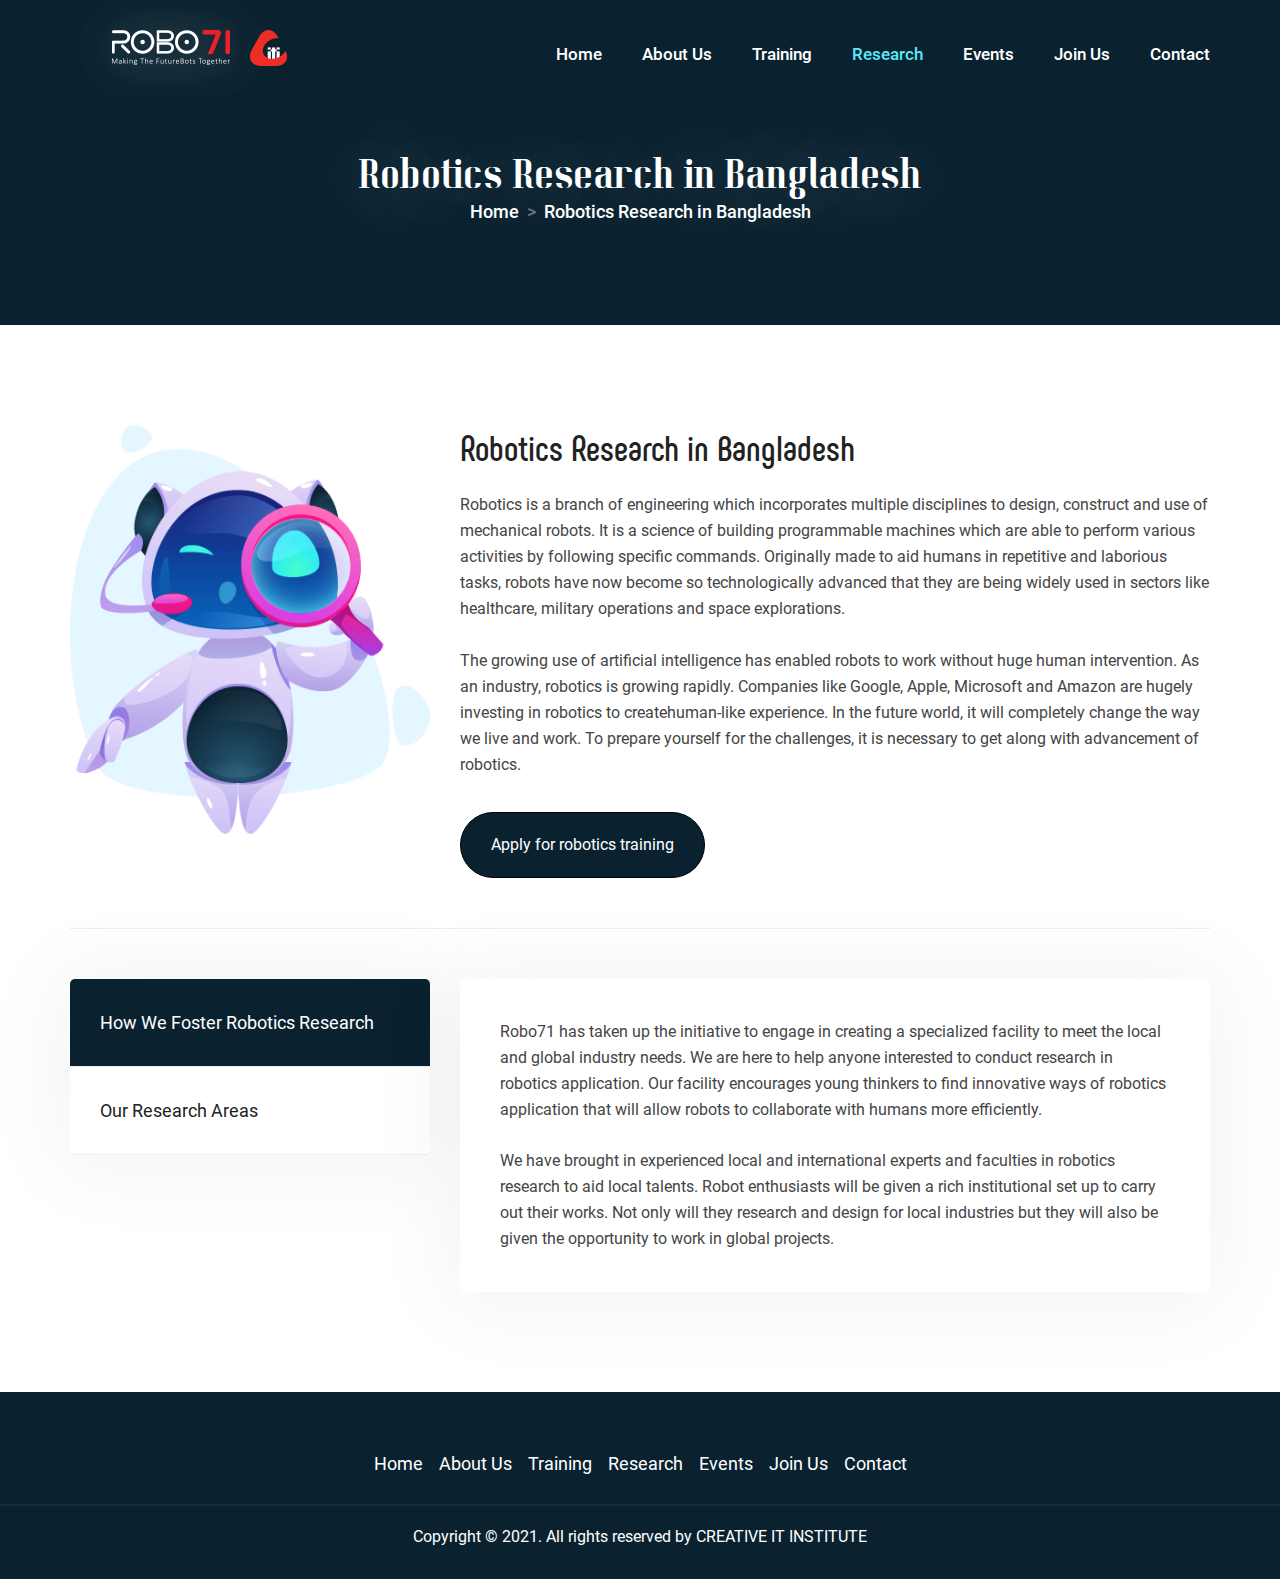
<file: reasearch.html>
<!DOCTYPE html>
<html lang="en">

<head>
    <meta charset="UTF-8">
    <meta name="viewport" content="width=device-width, initial-scale=1, shrink-to-fit=no">
    <title>Reasearch</title>
    <link rel="icon" href="images/logo.png">
    <link rel="stylesheet" href="css/bootstrap.min.css">
    <link rel="stylesheet" href="css/font-awesome.css">
    <link rel="stylesheet" href="css/slick.css">
    <link rel="stylesheet" href="css/venobox.min.css">
    <link rel="stylesheet" href="css/style.css">
</head>

<body>
    <!-- =========================================================
                           MENU PART STARTS
         ========================================================= -->
    <nav class="navbar navbar-expand-lg p-0 main_menu">
        <div class="container px-lg-0">
            <a class="navbar-brand py-lg-0" href="#"><img src="images/logo.png" alt="logo"></a>
            <button class="navbar-toggler" type="button" data-toggle="collapse" data-target="#navbarSupportedContent"
                aria-controls="navbarSupportedContent" aria-expanded="false" aria-label="Toggle navigation">
                <span class="navbar-toggler-icon"></span>
            </button>

            <div class="collapse navbar-collapse" id="navbarSupportedContent">
                <ul class="navbar-nav ml-auto">
                    <li class="nav-item">
                        <a class="nav-link" href="index.html">Home</a>
                    </li>
                    <li class="nav-item">
                        <a class="nav-link" href="about_us.html">About Us</a>
                    </li>
                    <li class="nav-item">
                        <a class="nav-link" href="training.html">Training</a>
                    </li>
                    <li class="nav-item">
                        <a class="nav-link active" href="reasearch.html">Research</a>
                    </li>
                    <li class="nav-item">
                        <a class="nav-link" href="events.html">Events</a>
                    </li>
                    <li class="nav-item">
                        <a class="nav-link" href="join_us.html">Join Us</a>
                    </li>
                    <li class="nav-item">
                        <a class="nav-link" href="/#contact_part">Contact</a>
                    </li>
                </ul>
            </div>
        </div>
    </nav>
    <!-- =========================================================
                                   MENU PART ENDS
         ========================================================= -->
    <!--  =========================================================
                              ABOUT BANNER PAGE STARTS
          ========================================================= -->
    <section id="about_page_banner">
        <div class="container px-lg-0">
            <div class="row justify-content-center">
                <div class="col-lg-12 text-center">
                    <div class="about_page_head">
                        <h2>Robotics Research in Bangladesh</h2>
                        <nav aria-label="breadcrumb">
                            <ol class="breadcrumb">
                                <li class="breadcrumb-item"><a href="index.html">Home</a></li>
                                <li class="breadcrumb-item active" aria-current="page">Robotics Research in Bangladesh
                                </li>
                            </ol>
                        </nav>
                    </div>
                </div>
            </div>
        </div>
    </section>
    <!--  =========================================================
                              ABOUT BANNER PAGE ENDS
          ========================================================= -->
    <!--  =========================================================
                           ROBOT REASEARCH PART STARTS
          ========================================================= -->
    <section id="robo_reasearch_page">
        <div class="container px-lg-0 tran_page_cont">
            <div class="row">
                <div class="col-lg-4">
                    <div class="robo_reasearch_img">
                        <img src="images/reserch_page1.png" class="img-fuid w-100" alt="img">
                    </div>
                </div>
                <div class="col-lg-8">
                    <div class="robo_reasearch_head">
                        <h2>Robotics Research in Bangladesh</h2>
                        <p>Robotics is a branch of engineering which incorporates multiple disciplines to design,
                            construct and use of mechanical robots. It is a science of building programmable machines
                            which are able to perform various activities by following specific commands. Originally made
                            to aid humans in repetitive and laborious tasks, robots have now become so technologically
                            advanced that they are being widely used in sectors like healthcare, military operations and
                            space explorations. <span>The growing use of artificial intelligence has enabled robots to
                                work without huge human intervention. As an industry, robotics is growing rapidly.
                                Companies like Google, Apple, Microsoft and Amazon are hugely investing in robotics to
                                createhuman-like experience. In the future world, it will completely change the way we
                                live and work. To prepare yourself for the challenges, it is necessary to get along with
                                advancement of robotics.</span></p>
                    </div>
                    <div class="training_btn">
                        <a href="#">Apply for robotics training</a>
                    </div>
                </div>
            </div>
        </div>
    </section>

    <!--  =========================================================
                           ROBOT REASEARCH PART ENDS
          ========================================================= -->
    <!--  =========================================================
                           TRAINING TAB PART STARTS
          ========================================================= -->
    <section id="training_tab">
        <div class="container px-lg-0">
            <div class="row">
                <div class="col-lg-4">
                    <div class="nav flex-column nav-pills train_tab_menu" id="v-pills-tab" role="tablist"
                        aria-orientation="vertical">
                        <a class="nav-link active" id="v-pills-home-tab" data-toggle="pill" href="#v-pills-home"
                            role="tab" aria-controls="v-pills-home" aria-selected="true">How We Foster Robotics
                            Research</a>
                        <a class="nav-link" id="v-pills-profile-tab" data-toggle="pill" href="#v-pills-profile"
                            role="tab" aria-controls="v-pills-profile" aria-selected="false">Our Research Areas</a>
                    </div>
                </div>
                <div class="col-lg-8">
                    <div class="tab-content" id="v-pills-tabContent">
                        <div class="tab-pane fade show active tab_cont_main" id="v-pills-home" role="tabpanel"
                            aria-labelledby="v-pills-home-tab">
                            <p>Robo71 has taken up the initiative to engage in creating a specialized facility to meet
                                the local and global industry needs. We are here to help anyone interested to conduct
                                research in robotics application. Our facility encourages young thinkers to find
                                innovative ways of robotics application that will allow robots to collaborate with
                                humans more efficiently. <span>We have brought in experienced local and international
                                    experts and faculties in robotics research to aid local talents. Robot enthusiasts
                                    will be given a rich institutional set up to carry out their works. Not only will
                                    they research and design for local industries but they will also be given the
                                    opportunity to work in global projects.</span></p>
                        </div>
                        <div class="tab-pane fade tab_cont_main" id="v-pills-profile" role="tabpanel"
                            aria-labelledby="v-pills-profile-tab">
                            <ul class="train_list">
                                <li>Autonomous robots</li>
                                <li>Mobile robotics</li>
                                <li>Remote sensing robots</li>
                                <li>Human factors and human-machine interaction</li>
                                <li>Digital circuits and computation</li>
                                <li>Swarm Robotics</li>
                                <li>Integrated robotic systems</li>
                                <li>Learning and communication in multiagent systems</li>
                                <li>Modeling/optimization for energy conversion and use</li>
                                <li>Autonomous air, sea, undersea, and land vehicles</li>
                                <li>Intelligent control systems</li>
                                <li>Robotic devices and systems</li>
                                <li>Cooperating robots for manufacturing and assembly</li>
                                <li>Intelligent transportation systems</li>
                                <li>Artificial intelligence and machine learning</li>
                                <li>Image processing, face, and character recognition</li>
                                <li>Autonomous vehicles</li>
                                <li>Internet of Things</li>
                            </ul>
                        </div>
                    </div>
                </div>
            </div>
        </div>
    </section>
    <!--  =========================================================
                           TRAINING TAB PART ENDS
          ========================================================= -->
    <!--  =========================================================
                           FOOTER MENU PART STARTS
          ========================================================= -->
    <section id="footer_menu">
        <div class="container px-lg-0">
            <nav class="navbar navbar-expand-lg footer_part_menu">
                <div class="collapse navbar-collapse" id="navbarSupportedContent">
                    <ul class="navbar-nav m-auto">
                        <li class="nav-item active">
                            <a class="nav-link" href="#">Home</a>
                        </li>
                        <li class="nav-item">
                            <a class="nav-link" href="#">About Us</a>
                        </li>
                        <li class="nav-item">
                            <a class="nav-link" href="#">Training</a>
                        </li>
                        <li class="nav-item">
                            <a class="nav-link" href="#">Research</a>
                        </li>
                        <li class="nav-item">
                            <a class="nav-link" href="#">Events</a>
                        </li>
                        <li class="nav-item">
                            <a class="nav-link" href="#">Join Us</a>
                        </li>
                        <li class="nav-item">
                            <a class="nav-link" href="#">Contact</a>
                        </li>
                    </ul>
                </div>
            </nav>
            <div class="row justify-content-center">
                <div class="col-lg-12 text-center">
                    <div class="footer_copy">
                        <p>Copyright © 2021. All rights reserved by CREATIVE IT INSTITUTE</p>
                    </div>
                </div>
            </div>
        </div>
    </section>
    <!--  =========================================================
                           FOOTER MENU PART ENDS
          ========================================================= -->
    <script src="js/jquery-1.12.4.min.js"></script>
    <script src="js/bootstrap.min.js"></script>
    <script src="js/popper.min.js"></script>
    <script src="js/slick.min.js"></script>
    <script src="js/venobox.min.js"></script>
    <script src="js/custom.js"></script>
</body>

</html>
</file>
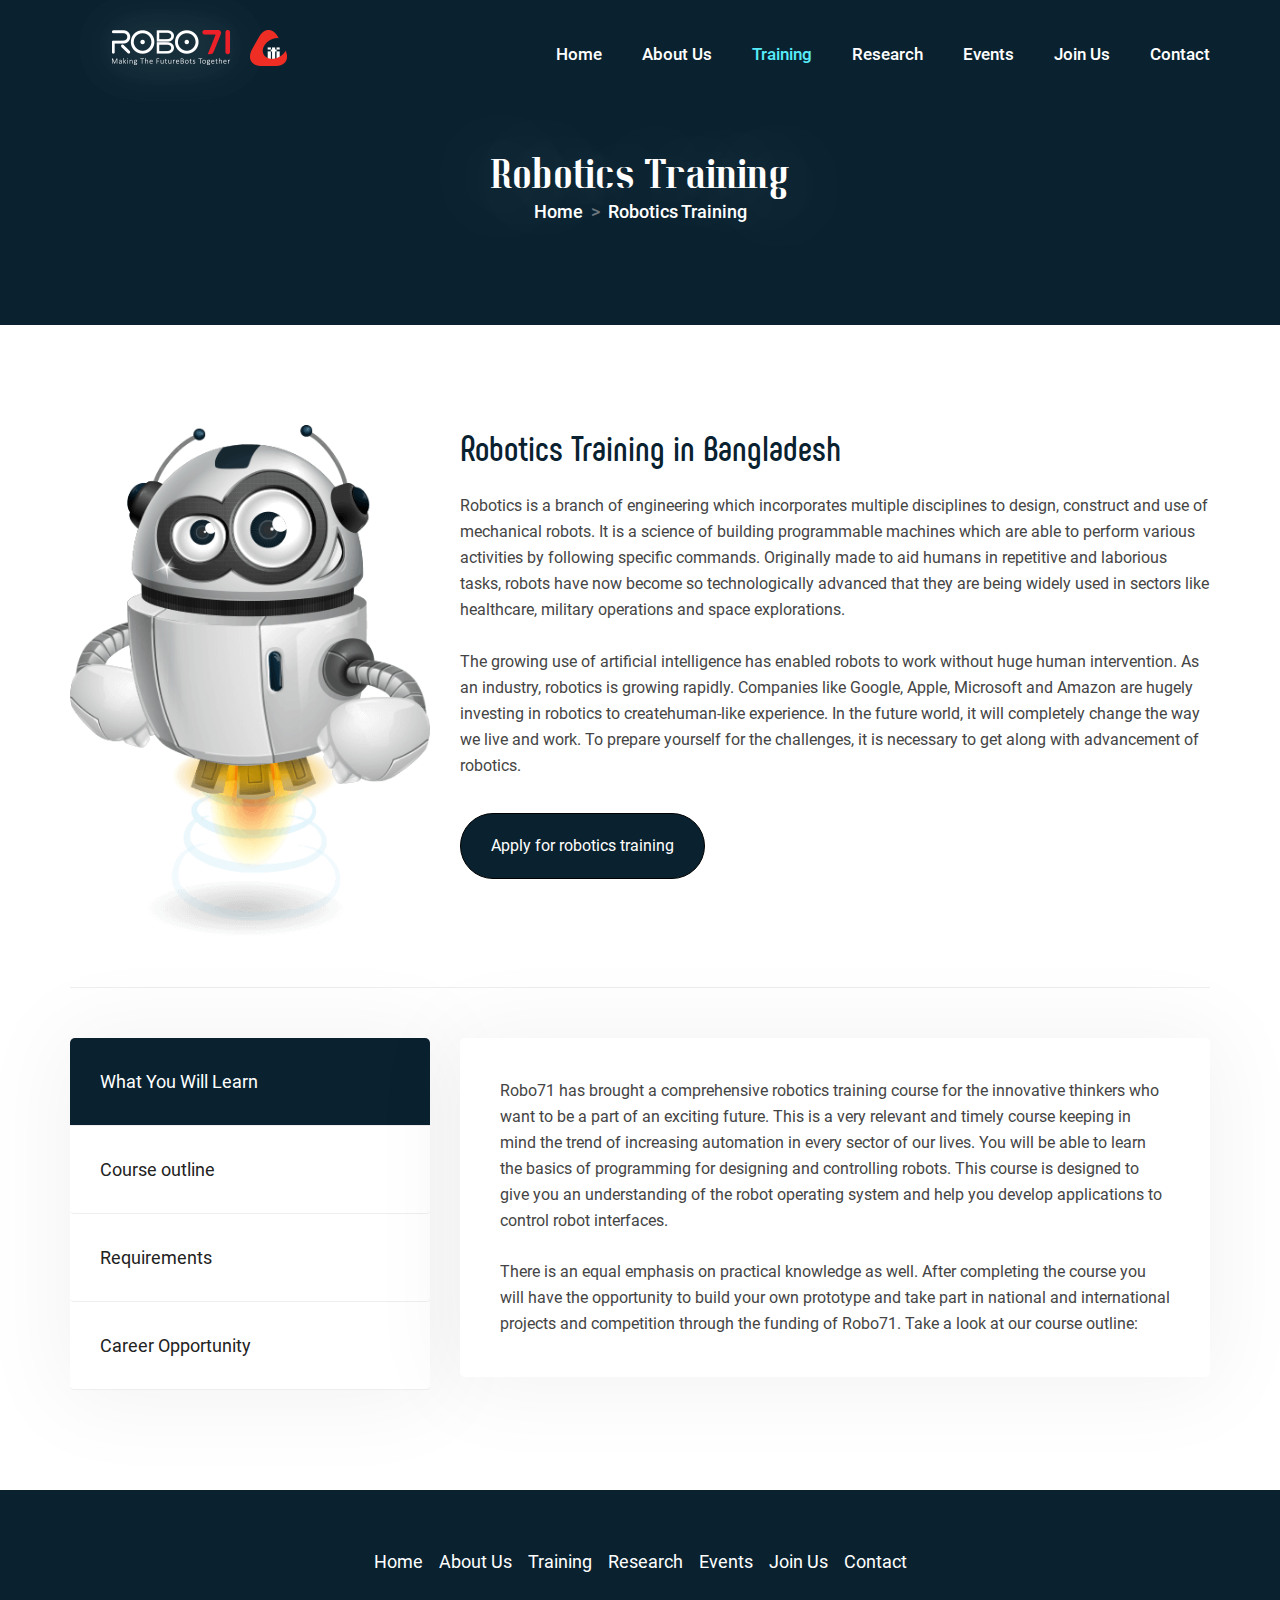
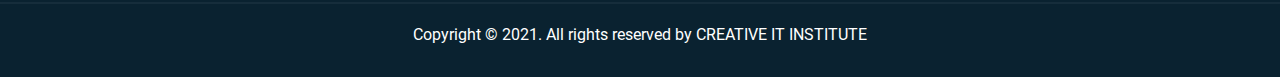
<file: training.html>
<!DOCTYPE html>
<html lang="en">

<head>
    <meta charset="UTF-8">
    <meta name="viewport" content="width=device-width, initial-scale=1, shrink-to-fit=no">
    <title>Training</title>
    <link rel="icon" href="images/logo.png">
    <link rel="stylesheet" href="css/bootstrap.min.css">
    <link rel="stylesheet" href="css/font-awesome.css">
    <link rel="stylesheet" href="css/slick.css">
    <link rel="stylesheet" href="css/venobox.min.css">
    <link rel="stylesheet" href="css/style.css">
</head>
<!-- =========================================================
                    MENU PART STARTS
     ========================================================= -->
<nav class="navbar navbar-expand-lg p-0 main_menu">
    <div class="container px-lg-0">
        <a class="navbar-brand py-lg-0" href="#"><img src="images/logo.png" alt="logo"></a>
        <button class="navbar-toggler" type="button" data-toggle="collapse" data-target="#navbarSupportedContent"
            aria-controls="navbarSupportedContent" aria-expanded="false" aria-label="Toggle navigation">
            <span class="navbar-toggler-icon"></span>
        </button>

        <div class="collapse navbar-collapse" id="navbarSupportedContent">
            <ul class="navbar-nav ml-auto">
                <li class="nav-item active">
                    <a class="nav-link" href="index.html">Home</a>
                </li>
                <li class="nav-item">
                    <a class="nav-link" href="about_us.html">About Us</a>
                </li>
                <li class="nav-item">
                    <a class="nav-link active" href="training.html">Training</a>
                </li>
                <li class="nav-item">
                    <a class="nav-link" href="reasearch.html">Research</a>
                </li>
                <li class="nav-item">
                    <a class="nav-link" href="events.html">Events</a>
                </li>
                <li class="nav-item">
                    <a class="nav-link" href="join_us.html">Join Us</a>
                </li>
                <li class="nav-item">
                    <a class="nav-link" href="/#contact_part">Contact</a>
                </li>
            </ul>
        </div>
    </div>
</nav>
<!-- =========================================================
                        MENU PART ENDS
     ========================================================= -->
<!--  =========================================================
                        TRAINING BANNER PAGE STARTS
      ========================================================= -->
<section id="about_page_banner">
    <div class="container px-lg-0">
        <div class="row justify-content-center">
            <div class="col-lg-12 text-center">
                <div class="about_page_head">
                    <h2>Robotics Training</h2>
                    <nav aria-label="breadcrumb">
                        <ol class="breadcrumb">
                            <li class="breadcrumb-item"><a href="index.html">Home</a></li>
                            <li class="breadcrumb-item active" aria-current="page">Robotics Training</li>
                        </ol>
                    </nav>
                </div>
            </div>
        </div>
    </div>
</section>
<!--  =========================================================
                          TRAINING BANNER PAGE ENDS
      ========================================================= -->
<!--  =========================================================
                           TRAINING PAGE PART STARTS
      ========================================================= -->
<section id="training_page_part">
    <div class="container px-lg-0 tran_page_cont">
        <div class="row">
            <div class="col-lg-4">
                <div class="training_img">
                    <img src="images/Robotics-Training.png" class="img-fluid w-100" alt="img">
                </div>
            </div>
            <div class="col-lg-8">
                <div class="training_head">
                    <h2>Robotics Training in Bangladesh</h2>
                    <p>Robotics is a branch of engineering which incorporates multiple disciplines to design, construct
                        and use of mechanical robots. It is a science of building programmable machines which are able
                        to perform various activities by following specific commands. Originally made to aid humans in
                        repetitive and laborious tasks, robots have now become so technologically advanced that they are
                        being widely used in sectors like healthcare, military operations and space explorations.
                        <span>The growing use of artificial intelligence has enabled robots to work without huge human
                            intervention. As an industry, robotics is growing rapidly. Companies like Google, Apple,
                            Microsoft and Amazon are hugely investing in robotics to createhuman-like experience. In the
                            future world, it will completely change the way we live and work. To prepare yourself for
                            the challenges, it is necessary to get along with advancement of robotics.</span></p>
                </div>
                <div class="training_btn">
                    <a href="#">Apply for robotics training</a>
                </div>
            </div>
        </div>
    </div>
</section>
<!--  =========================================================
                           TRAINING PAGE PART ENDS
      ========================================================= -->
<!--  =========================================================
                           TRAINING TAB PART STARTS
      ========================================================= -->
<section id="training_tab">
    <div class="container px-lg-0">
        <div class="row">
            <div class="col-lg-4">
                <div class="nav flex-column nav-pills train_tab_menu" id="v-pills-tab" role="tablist"
                    aria-orientation="vertical">
                    <a class="nav-link active" id="v-pills-home-tab" data-toggle="pill" href="#v-pills-home" role="tab"
                        aria-controls="v-pills-home" aria-selected="true">What You Will
                        Learn</a>
                    <a class="nav-link" id="v-pills-profile-tab" data-toggle="pill" href="#v-pills-profile" role="tab"
                        aria-controls="v-pills-profile" aria-selected="false">Course
                        outline</a>
                    <a class="nav-link" id="v-pills-messages-tab" data-toggle="pill" href="#v-pills-messages" role="tab"
                        aria-controls="v-pills-messages" aria-selected="false">Requirements</a>
                    <a class="nav-link" id="v-pills-settings-tab" data-toggle="pill" href="#v-pills-settings" role="tab"
                        aria-controls="v-pills-settings" aria-selected="false">Career Opportunity</a>
                </div>
            </div>
            <div class="col-lg-8">
                <div class="tab-content" id="v-pills-tabContent">
                    <div class="tab-pane fade show active tab_cont_main" id="v-pills-home" role="tabpanel"
                        aria-labelledby="v-pills-home-tab">
                        <p>Robo71 has brought a comprehensive robotics training course for the innovative thinkers who
                            want to be a part of an exciting future. This is a very relevant and timely course keeping
                            in mind the trend of increasing automation in every sector of our lives. You will be able to
                            learn the basics of programming for designing and controlling robots. This course is
                            designed to give you an understanding of the robot operating system and help you develop
                            applications to control robot interfaces.<span>There is an equal emphasis on practical
                                knowledge as well. After completing the course you will have the opportunity to build
                                your own prototype and take part in national and international projects and competition
                                through the funding of Robo71. Take a look at our course outline:</span></p>
                    </div>
                    <div class="tab-pane fade tab_cont_main" id="v-pills-profile" role="tabpanel"
                        aria-labelledby="v-pills-profile-tab">
                        <ul class="train_list">
                            <li>Basic Electronic</li>
                            <li>Basic Programming</li>
                            <li>Introduction to Robotics</li>
                            <li>Introduction to Robotics</li>
                            <li>Microcontroller</li>
                            <li>Different Sensor Interfacing</li>
                            <li>Multiple Display Interfacing</li>
                            <li>Work with Various Modules</li>
                            <li>Handling Different Types of Motors</li>
                            <li>Mobile Robots</li>
                            <li>Home Automation</li>
                            <li>Internet of Things</li>
                            <li>IoT Based Automations</li>
                        </ul>
                    </div>
                    <div class="tab-pane fade tab_cont_main" id="v-pills-messages" role="tabpanel"
                        aria-labelledby="v-pills-messages-tab">
                        <ul class="train_list">
                            <li>Basic Knowledge of Using Computer</li>
                            <li>Have a passion to learn how to use Arduino as a Maker</li>
                            <li>Anyone who would like to get started with digital electronics</li>
                            <li>Interested in building their own projects</li>
                        </ul>
                    </div>
                    <div class="tab-pane fade tab_cont_main" id="v-pills-settings" role="tabpanel"
                        aria-labelledby="v-pills-settings-tab">
                        <ul class="train_list">
                            <li>Automation Engineer</li>
                            <li>Robotic Engineer</li>
                            <li>RPA Engineer</li>
                            <li>IoT Developer</li>
                        </ul>
                    </div>
                </div>
            </div>
        </div>
    </div>
</section>
<!--  =========================================================
                           TRAINING TAB PART ENDS
      ========================================================= -->
<!--  =========================================================
                           FOOTER MENU PART STARTS
      ========================================================= -->
<section id="footer_menu">
    <div class="container px-lg-0">
        <nav class="navbar navbar-expand-lg footer_part_menu">
            <div class="collapse navbar-collapse" id="navbarSupportedContent">
                <ul class="navbar-nav m-auto">
                    <li class="nav-item active">
                        <a class="nav-link" href="#">Home</a>
                    </li>
                    <li class="nav-item">
                        <a class="nav-link" href="#">About Us</a>
                    </li>
                    <li class="nav-item">
                        <a class="nav-link" href="#">Training</a>
                    </li>
                    <li class="nav-item">
                        <a class="nav-link" href="#">Research</a>
                    </li>
                    <li class="nav-item">
                        <a class="nav-link" href="#">Events</a>
                    </li>
                    <li class="nav-item">
                        <a class="nav-link" href="#">Join Us</a>
                    </li>
                    <li class="nav-item">
                        <a class="nav-link" href="#">Contact</a>
                    </li>
                </ul>
            </div>
        </nav>
        <div class="row justify-content-center">
            <div class="col-lg-12 text-center">
                <div class="footer_copy">
                    <p>Copyright © 2021. All rights reserved by CREATIVE IT INSTITUTE</p>
                </div>
            </div>
        </div>
    </div>
</section>
<!--  =========================================================
                           FOOTER MENU PART ENDS
      ========================================================= -->

<body>
    <script src="js/jquery-1.12.4.min.js"></script>
    <script src="js/bootstrap.min.js"></script>
    <script src="js/popper.min.js"></script>
    <script src="js/slick.min.js"></script>
    <script src="js/venobox.min.js"></script>
    <script src="js/custom.js"></script>
</body>

</html>
</file>
<file: css/style.css>
/* ============================================
               COMMON CSS STARTS
   ============================================= */
@font-face {
    src: url(../fonts/Roboto/Roboto-Black.ttf);
    font-family: "Roboto-Black";
}

@font-face {
    src: url(../fonts/Roboto/Roboto-Bold.ttf);
    font-family: "Roboto-Bold";
}

@font-face {
    src: url(../fonts/Roboto/Roboto-Light.ttf);
    font-family: "Roboto-Light";
}

@font-face {
    src: url(../fonts/Roboto/Roboto-Medium.ttf);
    font-family: "Roboto-Medium";
}

@font-face {
    src: url(../fonts/Roboto/Roboto-Regular.ttf);
    font-family: "Roboto-Regular";
}

@font-face {
    src: url(../fonts/Roboto/Roboto-Thin.ttf);
    font-family: "Roboto-Thin";
}



@font-face {
    src: url(../fonts/Phenomena/Phenomena-Bold.otf);
    font-family: "Phenomena-Bold";
}

@font-face {
    src: url(../fonts/pitch_display/Pitch-Regular.ttf);
    font-family: "Pitch-Regular";
}

* {
    margin: 0;
    padding: 0;
    outline: 0;
    box-sizing: border-box;
}

ul,
ol {
    list-style: none;
}

a {
    text-decoration: none;
    display: inline-block;
}

a:hover {
    text-decoration: none !important;
}

img {
    vertical-align: middle;
}

h1,
h2,
h3,
h4,
h5,
h6,
p,
ul,
ol,
li,
p,
span,
a {
    padding: 0;
    margin: 0;
}


/* ============================================
               COMMON CSS ENDS
   ============================================= */

/* ============================================
               MENU PART STARTS
   ============================================= */
.main_menu {
    position: absolute;
    width: 100%;
    left: 0;
    top: 0;
    z-index: 999;
}

.main_menu .navbar-nav .nav-item .nav-link {
    padding: 0;
    margin-left: 40px;
    color: #fff;
    font-size: 17px;
    font-family: "Roboto-Medium";
    transition: all linear .3s;
    -webkit-transition: all linear .3s;
    -ms-transition: all linear .3s;
    -moz-transition: all linear .3s;
    -o-transition: all linear .3s;
}

.main_menu .navbar-nav .nav-item .nav-link:hover {
    color: #57ecfa;
}

.main_menu .navbar-nav .nav-item .nav-link.active {
    color: #57ecfa;
}

/* MENU FIX STARTS */
.menu_fix {
    position: fixed;
    left: 0;
    top: 0;
    width: 100%;
    z-index: 999;
    background: #0a2230;
}

/* MENU FIX ENDS */

/* ============================================
               MENU PART ENDS
   ============================================= */
/* ============================================
               BANNER PART STARTS
   ============================================= */
#banner_part {
    padding: 200px 0 195px;
    background: #0a2230;
    position: relative;
}

.banner_text h1 {
    color: #fff;
    font-size: 120px;
    font-family: "Pitch-Regular";
    text-shadow: 0px 0px 80px rgba(87, 236, 250, 0.6);
}

.banner_text h6 {
    color: #fff;
    font-size: 16px;
    line-height: 26px;
    font-family: "Roboto-Regular";
    position: relative;
    padding-left: 20px;
}

.banner_text h6::before {
    position: absolute;
    content: "";
    left: 0;
    top: 5px;
    width: 2px;
    height: 70px;
    background: #ffffff;
    background: -moz-linear-gradient(top, #ffffff 50%, #57ecfa 50%);
    background: -webkit-linear-gradient(top, #ffffff 50%, #57ecfa 50%);
    background: linear-gradient(to bottom, #ffffff 50%, #57ecfa 50%);
    filter: progid:DXImageTransform.Microsoft.gradient(startColorstr='#ffffff', endColorstr='#57ecfa', GradientType=0);
}

.banner_btn a {
    color: #222;
    font-size: 18px;
    font-family: "Roboto-Regular";
    margin-top: 40px;
    padding: 15px 20px;
    background: #fff;
    border-radius: 100px;
    filter: drop-shadow(0 0mm 4mm rgba(127, 207, 215, 0.4));
    transition: all linear .3s;
    -webkit-transition: all linear .3s;
    -ms-transition: all linear .3s;
    -moz-transition: all linear .3s;
    -o-transition: all linear .3s;

}

.banner_btn a:hover {
    background: #000;
    color: #fff;
}

.banner_img {
    position: absolute;
    left: 0;
    top: -95px;
}

.inset_glow {
    position: relative;
}

.inset_glow:after {
    position: absolute;
    content: "";
    left: 77px;
    top: 56px;
    width: 78%;
    height: 81%;
    background: transparent;
    border: 1px solid #24616f;
    border-radius: 30px;
    animation: one 20s alternate infinite;
    -webkit-box-shadow: inset -4px -5px 20px 1px rgba(86, 232, 245, 0.3);
    -moz-box-shadow: inset -4px -5px 20px 1px rgba(86, 232, 245, 0.3);
    box-shadow: inset -4px -5px 20px 1px rgba(86, 232, 245, 0.3);
}

.inset_glow:before {
    position: absolute;
    content: "";
    left: 77px;
    top: 56px;
    width: 78%;
    height: 81%;
    background: transparent;
    border: 1px solid #24616f;
    border-radius: 30px;
    animation: two 20s alternate infinite;
    -webkit-box-shadow: inset -4px -5px 20px 1px rgba(86, 232, 245, 0.3);
    -moz-box-shadow: inset -4px -5px 20px 1px rgba(86, 232, 245, 0.3);
    box-shadow: inset -4px -5px 20px 1px rgba(86, 232, 245, 0.3);
}


@keyframes one {
    from {
        transform: rotate(0deg);
    }

    to {
        transform: rotate(-360deg);
    }
}


@keyframes two {
    from {
        transform: rotate(45deg);
    }

    to {
        transform: rotate(360deg);
    }
}

/* ============================================
               BANNER PART ENDS
   ============================================= */

/* ============================================
               ABOUT PART STARTS
   ============================================= */
#about_part {
    padding: 58px 0 65px;
    border-bottom: 1px solid#eee;
    position: relative;
}

.about_text h3 {
    color: #222;
    font-size: 30px;
    font-family: "Phenomena-Bold";
    margin-bottom: 15px;
}

.about_text img {
    margin-bottom: 45px;
}

.about_text p {
    color: #444;
    font-size: 16px;
    line-height: 26px;
    font-family: "Roboto-Regular";
}

.about_text p span {
    display: block;
    padding-top: 30px;
}

.about_img {
    position: absolute;
    left: 0;
    top: -120px;
}

.about_btn a {
    color: #fff;
    font-size: 18px;
    font-family: "Roboto-Regular";
    padding: 15px 20px;
    background: #222;
    border-radius: 32px;
    margin-top: 50px;
    transition: all linear .3s;
    -webkit-transition: all linear .3s;
    -ms-transition: all linear .3s;
    -moz-transition: all linear .3s;
    -o-transition: all linear .3s;
}

.about_btn a:hover {
    background: transparent;
    color: #0a2230;
    border: 1px solid #0a2230;
}

/* ============================================
               ABOUT PART ENDS
   ============================================= */
/* ============================================
               REASEARCH PART STARTS
   ============================================= */
#reasearch_part {
    padding: 50px 0 80px;
    position: relative;
}

.reasearch_text h3 {
    color: #222;
    font-size: 30px;
    font-family: "Phenomena-Bold";
    margin-bottom: 15px;
}

.reasearch_text p {
    color: #444;
    font-size: 16px;
    line-height: 26px;
    font-family: "Roboto-Regular";
}

.reasearch_text p span {
    display: block;
    padding-top: 30px;
}

.outside {
    position: absolute;
    top: 0;
    right: 0;
    width: 50%;
    overflow: hidden;
    z-index: 1;
    margin-top: 50px;
}

.outside:after {
    position: absolute;
    content: "";
    top: 0px;
    left: 50px;
    width: 100%;
    height: 47%;
    background: #0a202e;
    border-radius: 10px;
    z-index: -1;

}

.img_text h3 {
    color: #222;
    font-size: 25px;
    font-family: "Phenomena-Bold";
    background: #fff;
    padding: 24px 0;
    text-align: center;
    position: relative;
}

.img_text h3::after {
    position: absolute;
    content: "";
    left: 0;
    bottom: 0;
    width: 100%;
    height: 1px;
    background: #eee;
}

.img_text h3::before {
    position: absolute;
    content: "";
    left: 0;
    top: 0;
    width: 1px;
    height: 100%;
    background: #eee;
}

.img_text {
    position: relative;
}

.img_text::after {
    position: absolute;
    content: "";
    right: 0;
    top: 0;
    width: 1px;
    height: 100%;
    background: #eee;
}

.slick_img img {
    padding-top: 40px;
    display: block;
    border-top-left-radius: 10px;
    border-top-right-radius: 10px;
}

.outside .slick-initialized .slick-slide {
    margin-right: 30px;
}

.slick_class .slick-dots li button {
    font-size: 0;
    border: none;
    height: 3px;
    width: 20px;
    background: #d3d3d3;
    cursor: pointer;
    margin-right: 10px;
}

.slick_class .slick-dots {
    display: flex;
    margin-top: 20px;
}

.slick_class .slick-dots li.slick-active button {
    width: 30px;
    background: #222;
}

.draggable {
    padding-bottom: 10px;
}

/* ============================================
               REASEARCH PART ENDS
   ============================================= */
/* ============================================
               TRAINING PART STARTS
   ============================================= */
#training_part {
    padding-bottom: 80px;
    position: relative;
}

.training {
    left: 0;
    top: -35px;
}

/* ============================================
               TRAINING PART ENDS
   ============================================= */
/* ============================================
               OUR EVENT PART STARTS
   ============================================= */
#event_part {
    background-repeat: no-repeat !important;
    background-size: cover !important;
    background-position: center !important;
    background-attachment: fixed !important;
    padding: 50px 0 60px;
}

.event_head h2 {
    color: #fff;
    font-size: 40px;
    font-family: "Phenomena-Bold";
}

.event_head p {
    color: #fff;
    font-size: 16px;
    font-family: "Roboto-Regular";
    margin-top: 5px;
    margin-bottom: 40px;
}

.event_btn a {
    padding: 15px 20px;
    color: #0a2230;
    font-size: 17px;
    font-family: "Phenomena-Bold";
    background: #57ecfa;
    border-radius: 32px;
    margin: 0 10px;
    filter: drop-shadow(0 0mm 4mm rgba(127, 207, 215, 0.4));
    transition: all linear .3s;
    -webkit-transition: all linear .3s;
    -ms-transition: all linear .3s;
    -moz-transition: all linear .3s;
    -o-transition: all linear .3s;
}

.event_btn a:hover {
    background: #fff;
}

.event_btn {
    margin-bottom: 60px;
}

.event_pic h3 {
    color: #222;
    font-size: 28px;
    font-family: "Phenomena-Bold";
    padding: 24px 0;
    background: #fff;
    border-bottom-left-radius: 10px;
    border-bottom-right-radius: 10px;

}

/* ============================================
               OUR EVENT PART ENDS
   ============================================= */
/* ============================================
               OUR TEAM PART STARTS
   ============================================= */
#team_part {
    background: #0a2230;
    padding: 50px 0 60px;
}

.team_img {
    position: relative;
}

.team_img .overlay {
    position: absolute;
    left: 0;
    bottom: 0;
    width: 100%;
    height: 100px;
    background: rgb(10, 34, 48);
    background: linear-gradient(0deg, rgba(10, 34, 48, .95) 0%, rgba(10, 34, 48, .8) 85%, rgba(48, 105, 139, .01) 100%);
}

.team_img .overlay h3 {
    color: #fff;
    font-size: 32px;
    font-family: "Phenomena-Bold";
}

.team_img .overlay p {
    color: #fff;
    font-size: 20px;
    font-family: "Roboto-Regular";
    line-height: 26px;
}

/* ============================================
               OUR TEAM PART ENDS
   ============================================= */
/* ============================================
               GALLERY PART STARTS
   ============================================= */
#gall_part {
    background-repeat: no-repeat !important;
    background-size: cover !important;
    background-position: center !important;
    background-attachment: fixed !important;
    padding: 90px 0 100px;
    border-bottom: 1px solid #162d3b;
}

.gall_head h2,
.gall_head p {
    color: #222;
}

.gall_mar {
    margin-top: 30px;
    margin-left: 45px;
}


/* ============================================
               GALLERY PART ENDS
   ============================================= */
/* ============================================
               CONTACT PART STARTS
   ============================================= */
#contact_part {
    padding: 60px 0 60px;
}

.google_map iframe {
    width: 100%;
    height: 521px;
    border: 5px solid #ddd !important;
    border-radius: 5px;
}

.contact_add h3 {
    color: #0a2230;
    font-size: 32px;
    font-family: "Phenomena-Bold";
    margin-bottom: 20px;
    padding-left: 15px;
}


.contact_add ul li a {
    width: 120px;
    height: 50px;
    background: #fff;
    position: absolute;
    left: -70px;
    top: 60px;
    border-radius: 10px;
    text-align: right;
    line-height: 50px;
    -webkit-box-shadow: 0px 3px 60px 0px rgba(0, 0, 0, 0.05);
    -moz-box-shadow: 0px 3px 60px 0px rgba(0, 0, 0, 0.05);
    box-shadow: 0px 3px 60px 0px rgba(0, 0, 0, 0.05);
    color: #0a2230;
    font-size: 20px;
    padding-right: 38px;
}


.contact_add ul li p {
    color: #222;
    font-size: 16px;
    font-family: "Roboto-Regular";
    line-height: 26px;
    padding-left: 50px;
    padding-bottom: 25px;
}

/* ============================================
               CONTACT PART ENDS
   ============================================= */
/* ============================================
               FOOTER MENU PART STARTS
   ============================================= */
#footer_menu {
    padding: 50px 0 30px;
    background: #0a2230;
    position: relative;
}


#footer_menu:after {
    position: absolute;
    content: "";
    left: 0;
    top: 112px;
    width: 100%;
    height: 2px;
    background: #162d3b;
}

.footer_part_menu ul li a {
    padding: 0px 20px;
    color: #ffffff;
    font-size: 18px;
    font-family: "Roboto-Regular";
    transition: all linear .3s;
    -webkit-transition: all linear .3s;
    -ms-transition: all linear .3s;
    -moz-transition: all linear .3s;
    -o-transition: all linear .3s;
}

.footer_part_menu ul li a:hover {
    color: #57ecfa;
}

.footer_copy p {
    color: #fff;
    font-size: 16px;
    font-family: "Roboto-Regular";
    margin-top: 40px;
}




/* ============================================
               FOOTER MENU PART ENDS
   ============================================= */
/* ============================================
               HOME PAGE CSS ENDS
   ============================================= */
/* ============================================
              ABOUT PAGE CSS STARTS
   ============================================= */
#about_page_banner {
    background: #0a2230;
    padding: 150px 0 100px;
}

.about_page_head .breadcrumb {
    display: -webkit-box;
    display: -ms-flexbox;
    display: flex;
    -ms-flex-wrap: wrap;
    flex-wrap: wrap;
    padding: 0;
    margin-bottom: 0;
    list-style: none;
    background-color: transparent;
    border-radius: 0;
}

.about_page_head h2 {
    color: #fff;
    font-size: 40px;
    font-family: "Pitch-Regular";
    text-shadow: 0px 3px 90px rgba(255, 255, 255, .5);
}

.about_page_head nav {
    display: inline-block;
}

.about_page_head nav ol li a {
    color: #fff !important;
    font-size: 18px !important;
    font-family: "Roboto-Medium";
}

.about_page_head nav ol li {
    color: #fff !important;
    font-size: 18px !important;
    font-family: "Roboto-Medium";
}

/* ============================================
              ABOUT PAGE CSS ENDS
   ============================================= */
/* ============================================
               TRAINING PAGE CSS STARTS
   ============================================= */
#training_page_part {
    padding: 100px 0 50px;
}

.training_head h2 {
    color: #0a2230;
    font-size: 36px;
    font-family: "Phenomena-Bold";
    margin-bottom: 25px;
}

.training_head p {
    color: #444;
    font-size: 16px;
    line-height: 26px;
    font-family: "Roboto-Regular";
}

.training_head p span {
    display: block;
    padding-top: 26px;
}

.training_btn a {
    padding: 20px 30px;
    background: #0a2230;
    border-radius: 35px;
    margin-top: 34px;
    color: #fff;
    font-size: 16px;
    font-family: "Roboto-Regular";
    border: 1px solid #000;
    transition: all linear .3s;
    -webkit-transition: all linear .3s;
    -ms-transition: all linear .3s;
    -moz-transition: all linear .3s;
    -o-transition: all linear .3s;
}

.training_btn a:hover {
    background: transparent;
    color: #222;
}

.tran_page_cont {
    padding-bottom: 50px;
    border-bottom: 1px solid #eee;
}

#training_tab {
    padding-bottom: 100px;
}

.train_tab_menu {
    -webkit-box-shadow: 0px 3px 90px 10px rgba(0, 0, 0, 0.05);
    -moz-box-shadow: 0px 3px 90px 10px rgba(0, 0, 0, 0.05);
    box-shadow: 0px 3px 90px 10px rgba(0, 0, 0, 0.05);
    border-radius: 5px;
}

.tab_cont_main {
    padding: 40px;
    background: #fff;
    border-radius: 5px;
    -webkit-box-shadow: 0px 3px 90px 10px rgba(0, 0, 0, 0.05);
    -moz-box-shadow: 0px 3px 90px 10px rgba(0, 0, 0, 0.05);
    box-shadow: 0px 3px 90px 10px rgba(0, 0, 0, 0.05);
}

.tab_cont_main p {
    color: #444;
    font-size: 16px;
    line-height: 26px;
    font-family: "Roboto-Regular";
}

.tab_cont_main p span {
    display: block;
    padding-top: 25px;
}

.train_list li {
    list-style-type: disc;
    color: #444;
    font-size: 16px;
    line-height: 26px;
    font-family: "Roboto-Regular";
}

.train_tab_menu .nav-link {
    display: block;
    padding: 30px;
    color: #222;
    font-size: 18px;
    font-family: "Roboto-Regular";
    border-bottom: 1px solid #eee;
}

.nav-pills .nav-link.active,
.nav-pills .show>.nav-link {
    color: #fff;
    background-color: #0a2230 !important;
    border-bottom-left-radius: 0;
    border-bottom-right-radius: 0;
    border-top-left-radius: 5px;
    border-top-right-radius: 5px;
}

a:hover {
    color: #222;
    text-decoration: underline;
}

/* ============================================
               TRAINING PAGE CSS ENDS
   ============================================= */
/* ============================================
               ROBOT REASEARCH CSS STARTS
   ============================================= */
#robo_reasearch_page {
    padding: 100px 0 50px;

}

.robo_reasearch_head h2 {
    color: #222;
    font-size: 36px;
    font-family: "Phenomena-Bold";
}

.robo_reasearch_head p {
    color: #444;
    font-size: 16px;
    line-height: 26px;
    font-family: "Roboto-Regular";
    padding-top: 24px;
}

.robo_reasearch_head p span {
    display: block;
    padding-top: 26px;
}

/* ============================================
               ROBOT REASEARCH CSS ENDS
   ============================================= */
/* ============================================
               EVENT PAGE CSS STARTS
   ============================================= */
.event_page_part {
    padding-top: 100px;
}

/* ============================================
               EVENT PAGE CSS ENDS
   ============================================= */
/* ============================================
               JOIN US PAGE STARTS
   ============================================= */
#join_us_page {
    padding: 100px 0;
}

.join_us_head h2 {
    color: #222;
    font-size: 33px;
    font-family: "Phenomena-Bold";
    padding-bottom: 10px;
}

.join_us_head p {
    color: #222;
    font-size: 16px;
    line-height: 26px;
    font-family: "Roboto-Regular";
}


.join_us_head h4 {
    color: #222;
    font-size: 20px;
    font-family: "Phenomena-Bold";
    padding-bottom: 10px;
    padding-left: 30px;
}

.join_us_list ul {
    padding-left: 30px;
    padding-bottom: 20px;
}


.join_us_list ul li {
    color: #222;
    font-size: 16px;
    line-height: 26px;
    font-family: "Roboto-Regular";
    margin-top: 5px;
}

.join_us_list ul li i {
    margin-right: 15px;
}

.join_us_padding {
    padding-top: 100px;
}

.pd_top_join {
    padding-top: 20px;
}

.join_us_list ul {
    list-style: decimal;
}


.join_us_pad {
    margin-top: -10px;
}

/* ============================================
               JOIN US PAGE ENDS
   ============================================= */
</file>
